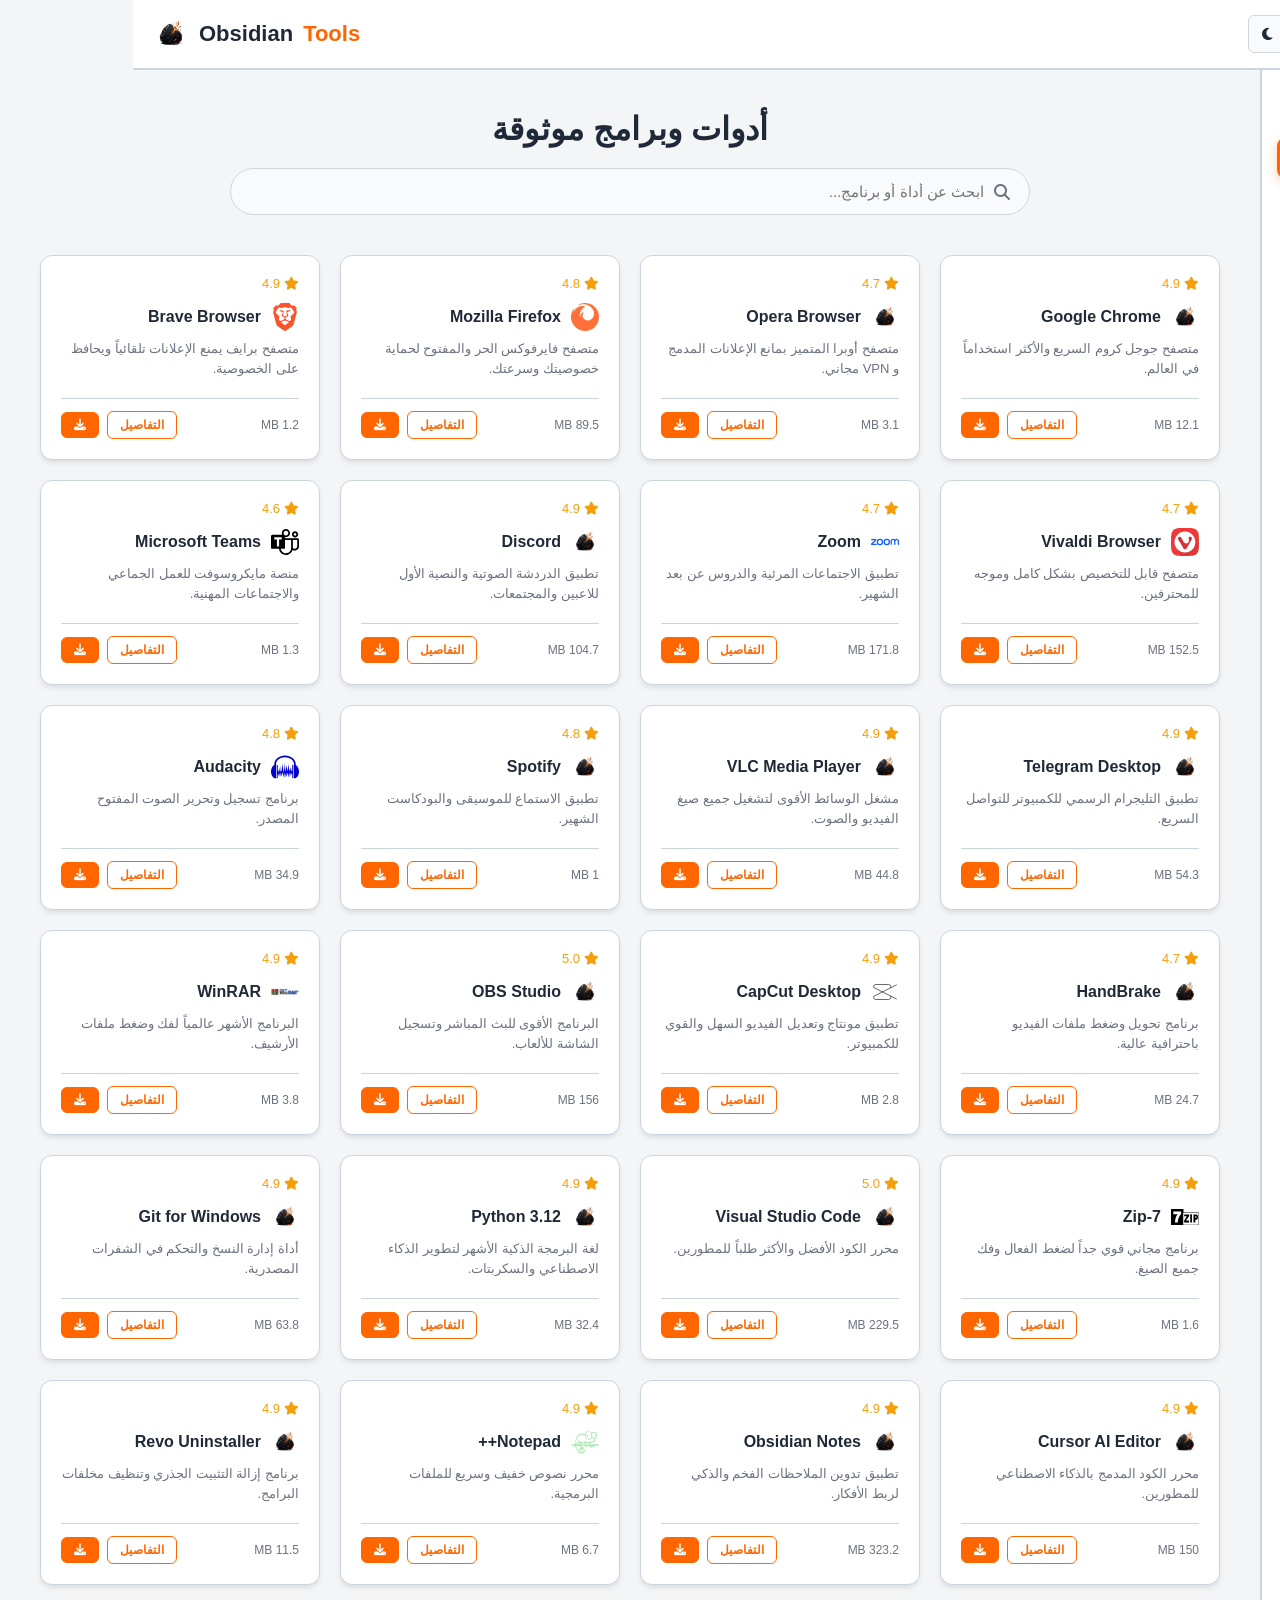
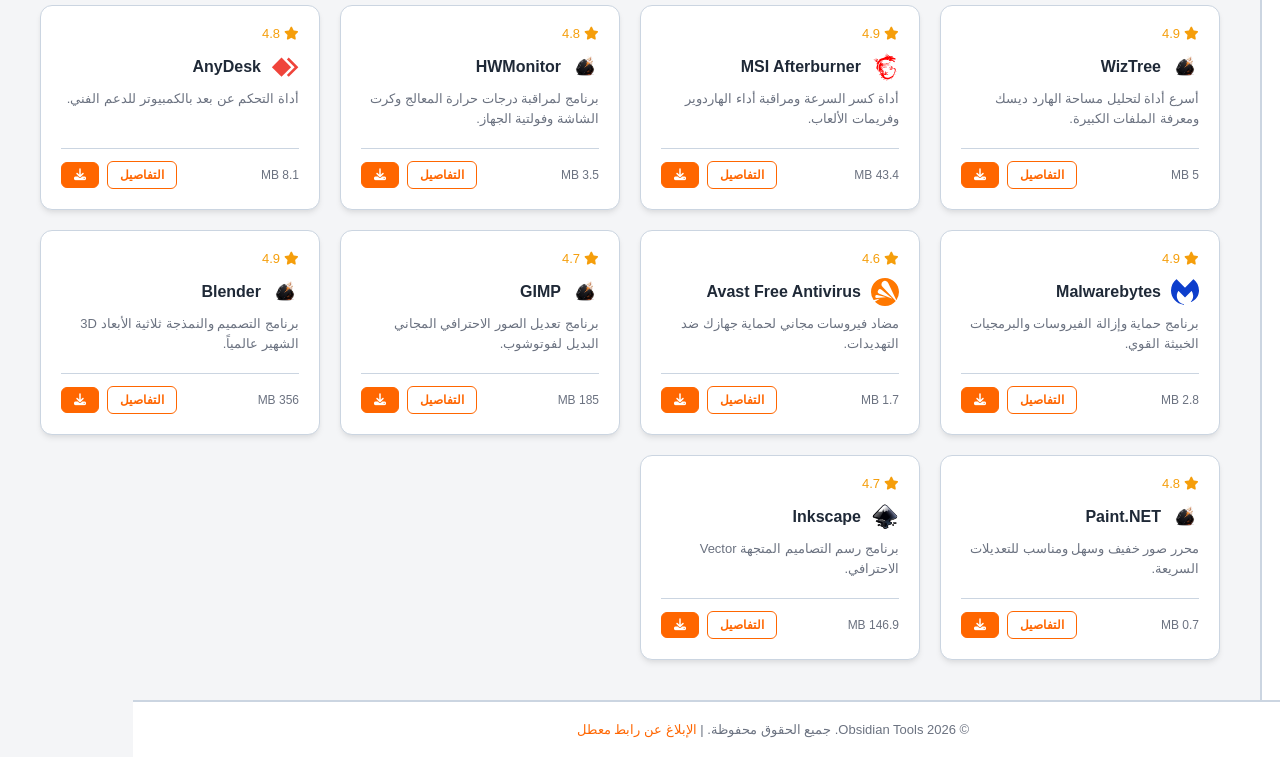
<file: index.html>
<!DOCTYPE html>
<html lang="en" dir="ltr" id="html-root" class="light">
<head>
    <meta charset="UTF-8">
    <meta name="viewport" content="width=device-width, initial-scale=1.0">
    <title id="pageTitle">Obsidian Tools - Trusted Tools & Software</title>
    <link rel="stylesheet" href="https://cdnjs.cloudflare.com/ajax/libs/font-awesome/6.4.0/css/all.min.css">
    <style>
        :root {
            --bg-body: #121212;
            --bg-header: #181818;
            --bg-aside: #151515;
            --bg-card: #181818;
            --border-color: #282828;
            --border-card: #252525;
            --card-shadow: none;
            --text-main: #e0e0e0;
            --text-muted: #999;
            --input-bg: #1a1a1a;
            --input-border: #2c2c2c;
            --footer-bg: #141414;
            --hover-item: #1f1f1f;
        }

        html.light {
            --bg-body: #f4f5f7;
            --bg-header: #ffffff;
            --bg-aside: #ffffff;
            --bg-card: #ffffff;
            --border-color: #cbd5e1;
            --border-card: #cbd5e1;
            --card-shadow: 0 4px 6px -1px rgba(0, 0, 0, 0.08), 0 2px 4px -1px rgba(0, 0, 0, 0.04);
            --text-main: #1f2937;
            --text-muted: #6b7280;
            --input-bg: #f9fafb;
            --input-border: #d1d5db;
            --footer-bg: #ffffff;
            --hover-item: #f3f4f6;
        }

        * {
            box-sizing: border-box;
            margin: 0;
            padding: 0;
            font-family: 'Segoe UI', Tahoma, Geneva, Verdana, sans-serif;
        }
        body {
            background-color: var(--bg-body);
            color: var(--text-main);
            min-height: 100vh;
            display: flex;
            flex-direction: column;
            justify-content: space-between;
            transition: background-color 0.3s, color 0.3s;
        }
        header {
            display: flex;
            justify-content: space-between;
            align-items: center;
            padding: 15px 20px;
            background-color: var(--bg-header);
            border-bottom: 2px solid var(--border-color);
            direction: ltr;
            transition: background-color 0.3s, border-color 0.3s;
        }
        .logo {
            display: flex;
            align-items: center;
            gap: 10px;
            font-size: 22px;
            font-weight: bold;
            color: var(--text-main);
            text-decoration: none;
        }
        .logo img {
            height: 36px;
            width: auto;
            object-fit: contain;
        }
        .logo span {
            color: #ff6600;
        }
        .nav-right {
            display: flex;
            align-items: center;
            gap: 15px;
        }
        .lang-select, .theme-btn {
            background-color: var(--input-bg);
            color: var(--text-main);
            border: 1px solid var(--input-border);
            padding: 8px 12px;
            border-radius: 6px;
            cursor: pointer;
            font-size: 14px;
            transition: background-color 0.3s, color 0.3s, border-color 0.3s;
        }
        .theme-btn {
            display: flex;
            align-items: center;
            justify-content: center;
            width: 38px;
            height: 38px;
            padding: 0;
        }
        .main-layout {
            display: flex;
            flex: 1;
            position: relative;
        }
        aside {
            width: 280px;
            background-color: var(--bg-aside);
            border-left: 2px solid var(--border-color);
            padding: 25px 15px;
            display: flex;
            flex-direction: column;
            gap: 30px;
            transition: background-color 0.3s, border-color 0.3s;
        }
        html[dir="ltr"] aside {
            border-left: none;
            border-right: 2px solid var(--border-color);
        }
        .menu-section {
            display: flex;
            flex-direction: column;
            gap: 8px;
        }
        .menu-title {
            font-size: 13px;
            font-weight: 700;
            color: #ff6600;
            text-align: center;
            margin-bottom: 12px;
            text-transform: uppercase;
            letter-spacing: 1px;
            position: relative;
            padding-bottom: 8px;
        }
        .menu-title::after {
            content: '';
            position: absolute;
            bottom: 0;
            left: 50%;
            transform: translateX(-50%);
            width: 40px;
            height: 2px;
            background-color: #ff6600;
            border-radius: 2px;
            opacity: 0.7;
        }
        .menu-item {
            display: flex;
            align-items: center;
            gap: 12px;
            padding: 12px 15px;
            color: var(--text-muted);
            text-decoration: none;
            border-radius: 8px;
            font-size: 14px;
            transition: all 0.2s ease;
            cursor: pointer;
        }
        .menu-item:hover {
            background-color: var(--hover-item);
            color: var(--text-main);
        }
        .menu-item.active {
            background-color: #ff6600;
            color: #fff;
            font-weight: 600;
            box-shadow: 0 4px 12px rgba(255, 102, 0, 0.3);
        }
        .content-area {
            flex: 1;
            padding: 40px;
            display: flex;
            flex-direction: column;
            align-items: center;
        }
        .hero-section {
            text-align: center;
            margin-bottom: 40px;
            width: 100%;
            max-width: 800px;
        }
        .hero-section h1 {
            font-size: 32px;
            color: var(--text-main);
            margin-bottom: 20px;
            font-weight: 700;
        }
        .search-box {
            position: relative;
            width: 100%;
        }
        .search-box input {
            width: 100%;
            padding: 14px 20px;
            background-color: var(--input-bg);
            border: 1px solid var(--input-border);
            border-radius: 30px;
            color: var(--text-main);
            font-size: 15px;
            outline: none;
            transition: border-color 0.2s, background-color 0.3s, color 0.3s;
        }
        html[dir="rtl"] .search-box input {
            padding: 14px 45px 14px 20px;
        }
        html[dir="ltr"] .search-box input {
            padding: 14px 20px 14px 45px;
        }
        .search-box input:focus {
            border-color: #ff6600;
        }
        .search-box i {
            position: absolute;
            top: 50%;
            transform: translateY(-50%);
            color: var(--text-muted);
        }
        html[dir="rtl"] .search-box i {
            right: 20px;
            left: auto;
        }
        html[dir="ltr"] .search-box i {
            left: 20px;
            right: auto;
        }
        .tools-grid {
            display: grid;
            grid-template-columns: repeat(auto-fill, minmax(280px, 1fr));
            gap: 20px;
            width: 100%;
            max-width: 1200px;
        }
        .tool-card {
            background-color: var(--bg-card);
            border: 1px solid var(--border-card);
            box-shadow: var(--card-shadow);
            border-radius: 12px;
            padding: 20px;
            display: flex;
            flex-direction: column;
            justify-content: space-between;
            transition: transform 0.2s, border-color 0.2s, background-color 0.3s, box-shadow 0.3s;
            position: relative;
        }
        .tool-card:hover {
            transform: translateY(-3px);
            border-color: #ff6600;
        }
        .tool-header {
            display: flex;
            justify-content: space-between;
            align-items: center;
            margin-bottom: 12px;
        }
        .tool-rating {
            color: #f59e0b;
            font-size: 13px;
            display: flex;
            align-items: center;
            gap: 4px;
        }
        .tool-title-row {
            display: flex;
            align-items: center;
            gap: 10px;
            margin-bottom: 8px;
        }
        .tool-icon {
            width: 28px;
            height: 28px;
            object-fit: contain;
            border-radius: 4px;
            flex-shrink: 0;
        }
        .tool-body h3 {
            font-size: 17px;
            color: var(--text-main);
            margin-bottom: 0;
        }
        .tool-body p {
            font-size: 13px;
            color: var(--text-muted);
            line-height: 1.5;
            margin-bottom: 20px;
        }
        .tool-footer {
            display: flex;
            justify-content: space-between;
            align-items: center;
            border-top: 1px solid var(--border-color);
            padding-top: 12px;
            font-size: 12px;
            color: var(--text-muted);
        }
        .card-actions {
            display: flex;
            gap: 8px;
            align-items: center;
        }
        .details-btn, .quick-dl-btn {
            background-color: transparent;
            color: #ff6600;
            border: 1px solid #ff6600;
            padding: 6px 12px;
            border-radius: 6px;
            cursor: pointer;
            text-decoration: none;
            font-weight: 600;
            font-size: 12px;
            transition: all 0.2s;
            display: inline-flex;
            align-items: center;
            gap: 5px;
        }
        .quick-dl-btn {
            background-color: #ff6600;
            color: #fff;
        }
        .details-btn:hover {
            background-color: #ff6600;
            color: #fff;
        }
        .quick-dl-btn:hover {
            opacity: 0.9;
        }
        footer {
            text-align: center;
            padding: 20px;
            color: var(--text-muted);
            font-size: 13px;
            border-top: 2px solid var(--border-color);
            background-color: var(--footer-bg);
            transition: background-color 0.3s, border-color 0.3s;
        }
        footer a {
            color: #ff6600;
            text-decoration: none;
        }
        footer a:hover {
            text-decoration: underline;
        }
    </style>
</head>
<body>

    <header>
        <a href="index.html" class="logo">
            <img src="logo.png" alt="Logo" onerror="this.src='logo.jpg'">
            Obsidian<span>Tools</span>
        </a>
        <div class="nav-right">
            <button class="theme-btn" id="themeToggleBtn" onclick="toggleTheme()" title="تغيير الوضع">
                <i class="fa-solid fa-moon" id="themeIcon"></i>
            </button>
            <select class="lang-select" id="langSelect" onchange="changeLanguageDropdown()">
                <option value="ar">العربية</option>
                <option value="en">English</option>
            </select>
        </div>
    </header>

    <div class="main-layout">
        <aside>
            <div class="menu-section">
                <span class="menu-title" id="menuTitleBrowse">التصفح</span>
                <a href="#" class="menu-item active" onclick="filterCategory('all', event)">
                    <i class="fa-solid fa-house"></i>
                    <span id="menuHome">الرئيسية</span>
                </a>
                <a href="#" class="menu-item" onclick="filterCategory('popular', event)">
                    <i class="fa-solid fa-fire"></i>
                    <span id="menuPopular">الأكثر رواجاً</span>
                </a>
                <a href="#" class="menu-item" onclick="filterCategory('rated', event)">
                    <i class="fa-solid fa-star"></i>
                    <span id="menuRated">الأعلى تقييماً</span>
                </a>
            </div>

            <div class="menu-section">
                <span class="menu-title" id="menuTitleCategories">التصنيفات</span>
                <a href="#" class="menu-item" onclick="filterCategory('browsers', event)">
                    <i class="fa-solid fa-globe"></i>
                    <span id="menuBrowsers">المتصفحات</span>
                </a>
                <a href="#" class="menu-item" onclick="filterCategory('messaging', event)">
                    <i class="fa-solid fa-comments"></i>
                    <span id="menuMessaging">المراسلة</span>
                </a>
                <a href="#" class="menu-item" onclick="filterCategory('media', event)">
                    <i class="fa-solid fa-play"></i>
                    <span id="menuMedia">الوسائط</span>
                </a>
                <a href="#" class="menu-item" onclick="filterCategory('compression', event)">
                    <i class="fa-solid fa-file-zipper"></i>
                    <span id="menuCompression">ضغط الملفات</span>
                </a>
                <a href="#" class="menu-item" onclick="filterCategory('runtimes', event)">
                    <i class="fa-solid fa-cogs"></i>
                    <span id="menuRuntimes">المكتبات والتشغيل</span>
                </a>
                <a href="#" class="menu-item" onclick="filterCategory('dev', event)">
                    <i class="fa-solid fa-code"></i>
                    <span id="menuDev">أدوات المطورين</span>
                </a>
                <a href="#" class="menu-item" onclick="filterCategory('utilities', event)">
                    <i class="fa-solid fa-tools"></i>
                    <span id="menuUtilities">أدوات النظام</span>
                </a>
                <a href="#" class="menu-item" onclick="filterCategory('security', event)">
                    <i class="fa-solid fa-shield-alt"></i>
                    <span id="menuSecurity">الأمان والحماية</span>
                </a>
                <a href="#" class="menu-item" onclick="filterCategory('imaging', event)">
                    <i class="fa-solid fa-image"></i>
                    <span id="menuImaging">التصميم والصور</span>
                </a>
            </div>
        </aside>

        <div class="content-area">
            <div class="hero-section">
                <h1 id="heroTitle">أدوات وبرامج موثوقة</h1>
                <div class="search-box">
                    <i class="fa-solid fa-magnifying-glass"></i>
                    <input type="text" id="searchInput" placeholder="ابحث عن أداة أو برنامج..." onkeyup="filterTools()">
                </div>
            </div>

            <div class="tools-grid" id="toolsGrid">
                <!-- Cards will be injected via JS -->
            </div>
        </div>
    </div>

    <footer>
        <span id="footerText">&copy; 2026 Obsidian Tools. جميع الحقوق محفوظة.</span> | <a href="report.html" id="reportLink">الإبلاغ عن رابط معطل</a>
    </footer>

    <script>
        const translations = {
            ar: {
                dir: 'rtl',
                title: 'Obsidian Tools - أدوات وبرامج موثوقة',
                heroTitle: 'أدوات وبرامج موثوقة',
                searchPlaceholder: 'ابحث عن أداة أو برنامج...',
                menuBrowse: 'التصفح',
                menuHome: 'الرئيسية',
                menuPopular: 'الأكثر رواجاً',
                menuRated: 'الأعلى تقييماً',
                menuCategories: 'التصنيفات',
                menuBrowsers: 'المتصفحات',
                menuMessaging: 'المراسلة',
                menuMedia: 'الوسائط',
                menuCompression: 'ضغط الملفات',
                menuRuntimes: 'المكتبات والتشغيل',
                menuDev: 'أدوات المطورين',
                menuUtilities: 'أدوات النظام',
                menuSecurity: 'الأمان والحماية',
                menuImaging: 'التصميم والصور',
                details: 'التفاصيل',
                download: 'تحميل',
                footer: '&copy; 2026 Obsidian Tools. جميع الحقوق محفوظة.',
                report: 'الإبلاغ عن رابط معطل',
                tools: [
                    { id: 'chrome', name: 'Google Chrome', desc: 'متصفح جوجل كروم السريع والأكثر استخداماً في العالم.', category: 'browsers', rating: '4.9', size: '12.1 MB', icon: 'https://upload.wikimedia.org/wikipedia/commons/e/e1/Google_Chrome_icon_%28February_2022%29.svg', url: 'https://github.com/adam213-sudo/obsidian-tools-files/releases/download/v1.1.0/ChromeSetup.1.exe' },
                    { id: 'opera', name: 'Opera Browser', desc: 'متصفح أوبرا المتميز بمانع الإعلانات المدمج و VPN مجاني.', category: 'browsers', rating: '4.7', size: '3.1 MB', icon: 'https://upload.wikimedia.org/wikipedia/commons/4/49/Opera_2015_icon.svg', url: 'https://github.com/adam213-sudo/obsidian-tools-files/releases/download/v1.1.0/OperaSetup.exe' },
                    { id: 'firefox', name: 'Mozilla Firefox', desc: 'متصفح فايرفوكس الحر والمفتوح لحماية خصوصيتك وسرعتك.', category: 'browsers', rating: '4.8', size: '89.5 MB', icon: 'firefox.svg', url: 'https://github.com/adam213-sudo/obsidian-tools-files/releases/download/v1.1.0/Firefox.Setup.155.0.1.exe' },
                    { id: 'brave', name: 'Brave Browser', desc: 'متصفح برايف يمنع الإعلانات تلقائياً ويحافظ على الخصوصية.', category: 'browsers', rating: '4.9', size: '1.2 MB', icon: 'brave.svg', url: 'https://github.com/adam213-sudo/obsidian-tools-files/releases/download/v1.1.0/BraveBrowserSetup.exe' },
                    { id: 'vivaldi', name: 'Vivaldi Browser', desc: 'متصفح قابل للتخصيص بشكل كامل وموجه للمحترفين.', category: 'browsers', rating: '4.7', size: '152.5 MB', icon: 'vivaldi.svg', url: 'https://github.com/adam213-sudo/obsidian-tools-files/releases/download/v1.1.0/Vivaldi.8.2.4133.52.x64.exe' },

                    { id: 'zoom', name: 'Zoom', desc: 'تطبيق الاجتماعات المرئية والدروس عن بعد الشهير.', category: 'messaging', rating: '4.7', size: '171.8 MB', icon: 'zoom.svg', url: 'https://github.com/adam213-sudo/obsidian-tools-files/releases/download/v1.1.0/ZoomInstallerFull.exe' },
                    { id: 'discord', name: 'Discord', desc: 'تطبيق الدردشة الصوتية والنصية الأول للاعبين والمجتمعات.', category: 'messaging', rating: '4.9', size: '104.7 MB', icon: 'https://assets-global.website-files.com/6257adef93867e50d84d30e2/636e0a6a49cf127bf92de1e2_icon_clyde_blurple_RGB.png', url: 'https://github.com/adam213-sudo/obsidian-tools-files/releases/download/v1.1.0/DiscordSetup.exe' },
                    { id: 'teams', name: 'Microsoft Teams', desc: 'منصة مايكروسوفت للعمل الجماعي والاجتماعات المهنية.', category: 'messaging', rating: '4.6', size: '1.3 MB', icon: 'microsoftteams.svg', url: 'https://github.com/adam213-sudo/obsidian-tools-files/releases/download/v1.1.0/MSTeamsSetup.exe' },
                    { id: 'telegram', name: 'Telegram Desktop', desc: 'تطبيق التليجرام الرسمي للكمبيوتر للتواصل السريع.', category: 'messaging', rating: '4.9', size: '54.3 MB', icon: 'https://upload.wikimedia.org/wikipedia/commons/8/82/Telegram_logo.svg', url: 'https://github.com/adam213-sudo/obsidian-tools-files/releases/download/v1.1.0/td-setup-win-x64-7.2.8.exe' },

                    { id: 'vlc', name: 'VLC Media Player', desc: 'مشغل الوسائط الأقوى لتشغيل جميع صيغ الفيديو والصوت.', category: 'media', rating: '4.9', size: '44.8 MB', icon: 'https://upload.wikimedia.org/wikipedia/commons/e/e6/VLC_Icon.svg', url: 'https://github.com/adam213-sudo/obsidian-tools-files/releases/download/v1.1.0/vlc-3.0.23-win64.exe' },
                    { id: 'spotify', name: 'Spotify', desc: 'تطبيق الاستماع للموسيقى والبودكاست الشهير.', category: 'media', rating: '4.8', size: '1 MB', icon: 'https://upload.wikimedia.org/wikipedia/commons/1/19/Spotify_logo_without_text.svg', url: 'https://github.com/adam213-sudo/obsidian-tools-files/releases/download/v1.1.0/SpotifySetup.exe' },
                    { id: 'audacity', name: 'Audacity', desc: 'برنامج تسجيل وتحرير الصوت المفتوح المصدر.', category: 'media', rating: '4.8', size: '34.9 MB', icon: 'audacity.svg', url: 'https://github.com/adam213-sudo/obsidian-tools-files/releases/download/v1.1.0/Audacity_Installer_via_MuseHub.exe' },
                    { id: 'handbrake', name: 'HandBrake', desc: 'برنامج تحويل وضغط ملفات الفيديو باحترافية عالية.', category: 'media', rating: '4.7', size: '24.7 MB', icon: 'https://upload.wikimedia.org/wikipedia/commons/4/4e/HandBrake_Icon.svg', url: 'https://github.com/adam213-sudo/obsidian-tools-files/releases/download/v1.1.0/HandBrake-1.11.2-x86_64-Win_GUI.exe' },
                    { id: 'capcut', name: 'CapCut Desktop', desc: 'تطبيق مونتاج وتعديل الفيديو السهل والقوي للكمبيوتر.', category: 'media', rating: '4.9', size: '2.8 MB', icon: 'capcut.svg', url: 'https://github.com/adam213-sudo/obsidian-tools-files/releases/download/v1.1.0/CapCut_7685134516507394056_installer.exe' },
                    { id: 'obs', name: 'OBS Studio', desc: 'البرنامج الأقوى للبث المباشر وتسجيل الشاشة للألعاب.', category: 'media', rating: '5.0', size: '156 MB', icon: 'https://upload.wikimedia.org/wikipedia/commons/d/d3/OBS_Studio_Logo.svg', url: 'https://github.com/adam213-sudo/obsidian-tools-files/releases/download/v1.1.0/OBS-Studio-32.2.2-Windows-x64-Installer.exe' },

                    { id: 'winrar', name: 'WinRAR', desc: 'البرنامج الأشهر عالمياً لفك وضغط ملفات الأرشيف.', category: 'compression', rating: '4.9', size: '3.8 MB', icon: 'winrar.png', url: 'https://github.com/adam213-sudo/obsidian-tools-files/releases/download/v1.1.0/winrar-x64-723fr.exe' },
                    { id: '7zip', name: '7-Zip', desc: 'برنامج مجاني قوي جداً لضغط الفعال وفك جميع الصيغ.', category: 'compression', rating: '4.9', size: '1.6 MB', icon: '7_zip.svg', url: 'https://github.com/adam213-sudo/obsidian-tools-files/releases/download/v1.1.0/7z2603-x64.exe' },
                   

                    
                    

                    { id: 'vscode', name: 'Visual Studio Code', desc: 'محرر الكود الأفضل والأكثر طلباً للمطورين.', category: 'dev', rating: '5.0', size: '229.5 MB', icon: 'https://upload.wikimedia.org/wikipedia/commons/9/9a/Visual_Studio_Code_1.35_icon.svg', url: 'https://github.com/adam213-sudo/obsidian-tools-files/releases/download/v1.1.0/VSCodeUserSetup-x64-1.137.0.exe' },
                    { id: 'python', name: 'Python 3.12', desc: 'لغة البرمجة الذكية الأشهر لتطوير الذكاء الاصطناعي والسكربتات.', category: 'dev', rating: '4.9', size: '32.4 MB', icon: 'https://upload.wikimedia.org/wikipedia/commons/c/c3/Python-logo-notext.svg', url: 'https://github.com/adam213-sudo/obsidian-tools-files/releases/download/v1.1.0/python-3.14.7-amd64.1.exe' },
                    { id: 'git', name: 'Git for Windows', desc: 'أداة إدارة النسخ والتحكم في الشفرات المصدرية.', category: 'dev', rating: '4.9', size: '63.8 MB', icon: 'https://upload.wikimedia.org/wikipedia/commons/e/e0/Git-logo.svg', url: 'https://github.com/adam213-sudo/obsidian-tools-files/releases/download/v1.1.0/Git-2.55.0.5-64-bit.exe' },
                    { id: 'cursor', name: 'Cursor AI Editor', desc: 'محرر الكود المدمج بالذكاء الاصطناعي للمطورين.', category: 'dev', rating: '4.9', size: '150 MB', icon: 'https://www.cursor.com/favicon.ico', url: 'https://www.cursor.com/' },
                    { id: 'obsidian_note', name: 'Obsidian Notes', desc: 'تطبيق تدوين الملاحظات الفخم والذكي لربط الأفكار.', category: 'dev', rating: '4.9', size: '323.2 MB', icon: 'https://obsidian.md/images/obsidian-logo-gradient.svg', url: 'https://github.com/adam213-sudo/obsidian-tools-files/releases/download/v1.1.0/Obsidian-1.13.7.exe' },
                    { id: 'notepadpp', name: 'Notepad++', desc: 'محرر نصوص خفيف وسريع للملفات البرمجية.', category: 'dev', rating: '4.9', size: '6.7 MB', icon: 'notepad.svg', url: 'https://github.com/adam213-sudo/obsidian-tools-files/releases/download/v1.1.0/npp.8.9.8.Installer.x64.exe' },

                    { id: 'revo', name: 'Revo Uninstaller', desc: 'برنامج إزالة التثبيت الجذري وتنظيف مخلفات البرامج.', category: 'utilities', rating: '4.9', size: '11.5 MB', icon: 'https://upload.wikimedia.org/wikipedia/commons/e/ef/Revo_Uninstaller_New_Logo.png', url: 'https://github.com/adam213-sudo/obsidian-tools-files/releases/download/v1.1.0/revosetup.exe' },
                    { id: 'wiztree', name: 'WizTree', desc: 'أسرع أداة لتحليل مساحة الهارد ديسك ومعرفة الملفات الكبيرة.', category: 'utilities', rating: '4.9', size: '5 MB', icon: 'https://upload.wikimedia.org/wikipedia/commons/f/fa/Windows_Folder_Icon.svg', url: 'https://github.com/adam213-sudo/obsidian-tools-files/releases/download/v1.1.0/wiztree_4_32_setup.exe' },
                    { id: 'afterburner', name: 'MSI Afterburner', desc: 'أداة كسر السرعة ومراقبة أداء الهاردوير وفريمات الألعاب.', category: 'utilities', rating: '4.9', size: '43.4 MB', icon: 'msi.svg', url: 'https://github.com/adam213-sudo/obsidian-tools-files/releases/download/v1.1.0/MSIAfterburnerInstaller466.exe' },
                    { id: 'hwmonitor', name: 'HWMonitor', desc: 'برنامج لمراقبة درجات حرارة المعالج وكرت الشاشة وفولتية الجهاز.', category: 'utilities', rating: '4.8', size: '3.5 MB', icon: 'https://upload.wikimedia.org/wikipedia/commons/6/6b/CPUID_Logo.svg', url: 'https://github.com/adam213-sudo/obsidian-tools-files/releases/download/v1.1.0/hwmonitor_1.67.exe' },
                    { id: 'anydesk', name: 'AnyDesk', desc: 'أداة التحكم عن بعد بالكمبيوتر للدعم الفني.', category: 'utilities', rating: '4.8', size: '8.1 MB', icon: 'anydesk.svg', url: 'https://github.com/adam213-sudo/obsidian-tools-files/releases/download/v1.1.0/AnyDesk.exe' },

                    { id: 'malwarebytes', name: 'Malwarebytes', desc: 'برنامج حماية وإزالة الفيروسات والبرمجيات الخبيثة القوي.', category: 'security', rating: '4.9', size: '2.8 MB', icon: 'malwarebytes.svg', url: 'https://github.com/adam213-sudo/obsidian-tools-files/releases/download/v1.1.0/MBSetup-1.1.exe' },
                    { id: 'avast', name: 'Avast Free Antivirus', desc: 'مضاد فيروسات مجاني لحماية جهازك ضد التهديدات.', category: 'security', rating: '4.6', size: '1.7 MB', icon: 'avast.svg', url: 'https://github.com/adam213-sudo/obsidian-tools-files/releases/download/v1.1.0/avast_one_free.exe' },

                    { id: 'gimp', name: 'GIMP', desc: 'برنامج تعديل الصور الاحترافي المجاني البديل لفوتوشوب.', category: 'imaging', rating: '4.7', size: '185 MB', icon: 'https://upload.wikimedia.org/wikipedia/commons/4/45/The_GIMP_icon_-_gnome.svg', url: 'https://github.com/adam213-sudo/obsidian-tools-files/releases/download/v1.1.0/gimp-3.2.6-setup.exe' },
                    { id: 'blender', name: 'Blender', desc: 'برنامج التصميم والنمذجة ثلاثية الأبعاد 3D الشهير عالمياً.', category: 'imaging', rating: '4.9', size: '356 MB', icon: 'https://upload.wikimedia.org/wikipedia/commons/0/0c/Blender_logo_no_text.svg', url: 'https://github.com/adam213-sudo/obsidian-tools-files/releases/download/v1.1.0/blender-5.2.1-windows-x64.msi' },
                    { id: 'paintnet', name: 'Paint.NET', desc: 'محرر صور خفيف وسهل ومناسب للتعديلات السريعة.', category: 'imaging', rating: '4.8', size: '0.7 MB', icon: 'https://upload.wikimedia.org/wikipedia/commons/c/c5/Paint.NET_Logo.svg', url: 'https://github.com/adam213-sudo/obsidian-tools-files/releases/download/v1.1.0/paint.net.5.1.12.install.anycpu.web.exe' },
                    { id: 'inkscape', name: 'Inkscape', desc: 'برنامج رسم التصاميم المتجهة Vector الاحترافي.', category: 'imaging', rating: '4.7', size: '146.9 MB', icon: 'Inkscape.svg', url: 'https://github.com/adam213-sudo/obsidian-tools-files/releases/download/v1.1.0/inkscape-1.4.2_2025-05-13_f4327f4-x64.msi' }
                ]
            },
            en: {
                dir: 'ltr',
                title: 'Obsidian Tools - Trusted Tools & Software',
                heroTitle: 'Trusted Tools & Software',
                searchPlaceholder: 'Search for a tool or software...',
                menuBrowse: 'Browse',
                menuHome: 'Home',
                menuPopular: 'Popular',
                menuRated: 'Top Rated',
                menuCategories: 'Categories',
                menuBrowsers: 'Browsers',
                menuMessaging: 'Messaging',
                menuMedia: 'Media',
                menuCompression: 'Compression',
                menuRuntimes: 'Runtimes',
                menuDev: 'Developer Tools',
                menuUtilities: 'Utilities',
                menuSecurity: 'Security',
                menuImaging: 'Imaging & Design',
                details: 'Details',
                download: 'Download',
                footer: '&copy; 2026 Obsidian Tools. All rights reserved.',
                report: 'Report Broken Link',
                tools: [
                    { id: 'chrome', name: 'Google Chrome', desc: 'The fast, secure, and most used web browser worldwide.', category: 'browsers', rating: '4.9', size: '12.1 MB', icon: 'https://upload.wikimedia.org/wikipedia/commons/e/e1/Google_Chrome_icon_%28February_2022%29.svg', url: 'https://github.com/adam213-sudo/obsidian-tools-files/releases/download/v1.1.0/ChromeSetup.1.exe' },
                    { id: 'opera', name: 'Opera Browser', desc: 'Feature-rich browser with built-in ad blocker and free VPN.', category: 'browsers', rating: '4.7', size: '3.1 MB', icon: 'https://upload.wikimedia.org/wikipedia/commons/4/49/Opera_2015_icon.svg', url: 'https://github.com/adam213-sudo/obsidian-tools-files/releases/download/v1.1.0/OperaSetup.exe' },
                    { id: 'firefox', name: 'Mozilla Firefox', desc: 'Free and open-source browser focused on privacy and speed.', category: 'browsers', rating: '4.8', size: '89.5 MB', icon: 'firefox.svg', url: 'https://github.com/adam213-sudo/obsidian-tools-files/releases/download/v1.1.0/Firefox.Setup.155.0.1.exe' },
                    { id: 'brave', name: 'Brave Browser', desc: 'Privacy-focused browser that automatically blocks ads.', category: 'browsers', rating: '4.9', size: '1.2 MB', icon: 'brave.svg', url: 'https://github.com/adam213-sudo/obsidian-tools-files/releases/download/v1.1.0/BraveBrowserSetup.exe' },
                    { id: 'vivaldi', name: 'Vivaldi Browser', desc: 'Highly customizable power-user web browser.', category: 'browsers', rating: '4.7', size: '152.5 MB', icon: 'vivaldi.svg', url: 'https://github.com/adam213-sudo/obsidian-tools-files/releases/download/v1.1.0/Vivaldi.8.2.4133.52.x64.exe' },

                    { id: 'zoom', name: 'Zoom', desc: 'Popular video conferencing and remote learning application.', category: 'messaging', rating: '4.7', size: '171.8 MB', icon: 'zoom.svg', url: 'https://github.com/adam213-sudo/obsidian-tools-files/releases/download/v1.1.0/ZoomInstallerFull.exe' },
                    { id: 'discord', name: 'Discord', desc: 'Voice and text chat app built for gamers and communities.', category: 'messaging', rating: '4.9', size: '104.7 MB', icon: 'https://assets-global.website-files.com/6257adef93867e50d84d30e2/636e0a6a49cf127bf92de1e2_icon_clyde_blurple_RGB.png', url: 'https://github.com/adam213-sudo/obsidian-tools-files/releases/download/v1.1.0/DiscordSetup.exe' },
                    { id: 'teams', name: 'Microsoft Teams', desc: 'Collaboration and professional video meeting platform.', category: 'messaging', rating: '4.6', size: '1.3 MB', icon: 'microsoftteams.svg', url: 'https://github.com/adam213-sudo/obsidian-tools-files/releases/download/v1.1.0/MSTeamsSetup.exe' },
                    { id: 'telegram', name: 'Telegram Desktop', desc: 'Official desktop client for fast and secure messaging.', category: 'messaging', rating: '4.9', size: '54.3 MB', icon: 'https://upload.wikimedia.org/wikipedia/commons/8/82/Telegram_logo.svg', url: 'https://github.com/adam213-sudo/obsidian-tools-files/releases/download/v1.1.0/td-setup-win-x64-7.2.8.exe' },

                    { id: 'vlc', name: 'VLC Media Player', desc: 'Powerful multimedia player supporting almost all formats.', category: 'media', rating: '4.9', size: '44.8 MB', icon: 'https://upload.wikimedia.org/wikipedia/commons/e/e6/VLC_Icon.svg', url: 'https://github.com/adam213-sudo/obsidian-tools-files/releases/download/v1.1.0/vlc-3.0.23-win64.exe' },
                    { id: 'spotify', name: 'Spotify', desc: 'Popular music and podcast streaming service.', category: 'media', rating: '4.8', size: '1 MB', icon: 'https://upload.wikimedia.org/wikipedia/commons/1/19/Spotify_logo_without_text.svg', url: 'https://github.com/adam213-sudo/obsidian-tools-files/releases/download/v1.1.0/SpotifySetup.exe' },
                    { id: 'audacity', name: 'Audacity', desc: 'Open-source audio recording and editing software.', category: 'media', rating: '4.8', size: '34.9 MB', icon: 'audacity.svg', url: 'https://github.com/adam213-sudo/obsidian-tools-files/releases/download/v1.1.0/Audacity_Installer_via_MuseHub.exe' },
                    { id: 'handbrake', name: 'HandBrake', desc: 'Professional video transcoder and compression tool.', category: 'media', rating: '4.7', size: '24.7 MB', icon: 'https://upload.wikimedia.org/wikipedia/commons/4/4e/HandBrake_Icon.svg', url: 'https://github.com/adam213-sudo/obsidian-tools-files/releases/download/v1.1.0/HandBrake-1.11.2-x86_64-Win_GUI.exe' },
                    { id: 'capcut', name: 'CapCut Desktop', desc: 'Easy and powerful video editing application for desktop.', category: 'media', rating: '4.9', size: '2.8 MB', icon: 'capcut.svg', url: 'https://github.com/adam213-sudo/obsidian-tools-files/releases/download/v1.1.0/CapCut_7685134516507394056_installer.exe' },
                    { id: 'obs', name: 'OBS Studio', desc: 'Free and open-source software for live streaming and recording.', category: 'media', rating: '5.0', size: '156 MB', icon: 'https://upload.wikimedia.org/wikipedia/commons/d/d3/OBS_Studio_Logo.svg', url: 'https://github.com/adam213-sudo/obsidian-tools-files/releases/download/v1.1.0/OBS-Studio-32.2.2-Windows-x64-Installer.exe' },

                    { id: 'winrar', name: 'WinRAR', desc: 'Popular archiver and archive management utility.', category: 'compression', rating: '4.9', size: '3.8 MB', icon: 'winrar.png', url: 'https://github.com/adam213-sudo/obsidian-tools-files/releases/download/v1.1.0/winrar-x64-723fr.exe' },
                    { id: '7zip', name: '7-Zip', desc: 'High compression ratio file archiver utility.', category: 'compression', rating: '4.9', size: '1.6 MB', icon: '7_zip.svg', url: 'https://github.com/adam213-sudo/obsidian-tools-files/releases/download/v1.1.0/7z2603-x64.exe' },
                    

                    
                    

                    { id: 'vscode', name: 'Visual Studio Code', desc: 'Streamlined code editor with support for development operations.', category: 'dev', rating: '5.0', size: '229.5 MB', icon: 'https://upload.wikimedia.org/wikipedia/commons/9/9a/Visual_Studio_Code_1.35_icon.svg', url: 'https://github.com/adam213-sudo/obsidian-tools-files/releases/download/v1.1.0/VSCodeUserSetup-x64-1.137.0.exe' },
                    { id: 'python', name: 'Python 3.12', desc: 'Powerful programming language for AI and script development.', category: 'dev', rating: '4.9', size: '32.4 MB', icon: 'https://upload.wikimedia.org/wikipedia/commons/c/c3/Python-logo-notext.svg', url: 'https://github.com/adam213-sudo/obsidian-tools-files/releases/download/v1.1.0/python-3.14.7-amd64.1.exe' },
                    { id: 'git', name: 'Git for Windows', desc: 'Fast, scalable, distributed revision control system.', category: 'dev', rating: '4.9', size: '63.8 MB', icon: 'https://upload.wikimedia.org/wikipedia/commons/e/e0/Git-logo.svg', url: 'https://github.com/adam213-sudo/obsidian-tools-files/releases/download/v1.1.0/Git-2.55.0.5-64-bit.exe' },
                    { id: 'cursor', name: 'Cursor AI Editor', desc: 'Built-in AI-powered code editor for developers.', category: 'dev', rating: '4.9', size: '150 MB', icon: 'https://www.cursor.com/favicon.ico', url: 'https://www.cursor.com/' },
                    { id: 'obsidian_note', name: 'Obsidian Notes', desc: 'Powerful knowledge base that works on local Markdown files.', category: 'dev', rating: '4.9', size: '323.2 MB', icon: 'https://obsidian.md/images/obsidian-logo-gradient.svg', url: 'https://github.com/adam213-sudo/obsidian-tools-files/releases/download/v1.1.0/Obsidian-1.13.7.exe' },
                    { id: 'notepadpp', name: 'Notepad++', desc: 'Lightweight and fast source code editor.', category: 'dev', rating: '4.9', size: '6.7 MB', icon: 'notepad.svg', url: 'https://github.com/adam213-sudo/obsidian-tools-files/releases/download/v1.1.0/npp.8.9.8.Installer.x64.exe' },

                    { id: 'revo', name: 'Revo Uninstaller', desc: 'Advanced software uninstaller and system cleaner.', category: 'utilities', rating: '4.9', size: '11.5 MB', icon: 'https://upload.wikimedia.org/wikipedia/commons/e/ef/Revo_Uninstaller_New_Logo.png', url: 'https://github.com/adam213-sudo/obsidian-tools-files/releases/download/v1.1.0/revosetup.exe' },
                    { id: 'wiztree', name: 'WizTree', desc: 'Fastest disk space analyzer for Windows.', category: 'utilities', rating: '4.9', size: '5 MB', icon: 'https://upload.wikimedia.org/wikipedia/commons/f/fa/Windows_Folder_Icon.svg', url: 'https://github.com/adam213-sudo/obsidian-tools-files/releases/download/v1.1.0/wiztree_4_32_setup.exe' },
                    { id: 'afterburner', name: 'MSI Afterburner', desc: 'Ultimate graphics card overclocking and hardware monitoring utility.', category: 'utilities', rating: '4.9', size: '43.4 MB', icon: 'msi.svg', url: 'https://github.com/adam213-sudo/obsidian-tools-files/releases/download/v1.1.0/MSIAfterburnerInstaller466.exe' },
                    { id: 'hwmonitor', name: 'HWMonitor', desc: 'Hardware monitoring program that reads PC system health.', category: 'utilities', rating: '4.8', size: '3.5 MB', icon: 'https://upload.wikimedia.org/wikipedia/commons/6/6b/CPUID_Logo.svg', url: 'https://github.com/adam213-sudo/obsidian-tools-files/releases/download/v1.1.0/hwmonitor_1.67.exe' },
                    { id: 'anydesk', name: 'AnyDesk', desc: 'Fast remote desktop application for technical support.', category: 'utilities', rating: '4.8', size: '8.1 MB', icon: 'anydesk.svg', url: 'https://github.com/adam213-sudo/obsidian-tools-files/releases/download/v1.1.0/AnyDesk.exe' },

                    { id: 'malwarebytes', name: 'Malwarebytes', desc: 'Powerful anti-malware and threat removal tool.', category: 'security', rating: '4.9', size: '2.8 MB', icon: 'malwarebytes.svg', url: 'https://github.com/adam213-sudo/obsidian-tools-files/releases/download/v1.1.0/MBSetup-1.1.exe' },
                    { id: 'avast', name: 'Avast Free Antivirus', desc: 'Free antivirus protection against malware and viruses.', category: 'security', rating: '4.6', size: '1.7 MB', icon: 'avast.svg', url: 'https://github.com/adam213-sudo/obsidian-tools-files/releases/download/v1.1.0/avast_one_free.exe' },

                    { id: 'gimp', name: 'GIMP', desc: 'Free and open-source image editor and photo retouching tool.', category: 'imaging', rating: '4.7', size: '185.8 MB', icon: 'https://upload.wikimedia.org/wikipedia/commons/4/45/The_GIMP_icon_-_gnome.svg', url: 'https://github.com/adam213-sudo/obsidian-tools-files/releases/download/v1.1.0/gimp-3.2.6-setup.exe' },
                    { id: 'blender', name: 'Blender', desc: 'Free and open-source 3D creation suite.', category: 'imaging', rating: '4.9', size: '356 MB', icon: 'https://upload.wikimedia.org/wikipedia/commons/0/0c/Blender_logo_no_text.svg', url: 'https://github.com/adam213-sudo/obsidian-tools-files/releases/download/v1.1.0/blender-5.2.1-windows-x64.msi' },
                    { id: 'paintnet', name: 'Paint.NET', desc: 'Image and photo editing software for Windows.', category: 'imaging', rating: '4.8', size: '0.7 MB', icon: 'https://upload.wikimedia.org/wikipedia/commons/c/c5/Paint.NET_Logo.svg', url: 'https://github.com/adam213-sudo/obsidian-tools-files/releases/download/v1.1.0/paint.net.5.1.12.install.anycpu.web.exe' },
                    { id: 'inkscape', name: 'Inkscape', desc: 'Professional vector graphics editor.', category: 'imaging', rating: '4.7', size: '146.9 MB', icon: 'Inkscape.svg', url: 'https://github.com/adam213-sudo/obsidian-tools-files/releases/download/v1.1.0/inkscape-1.4.2_2025-05-13_f4327f4-x64.msi' }
                ]
            },
            fr: {
                dir: 'ltr',
                title: 'Obsidian Tools - Outils et Logiciels Fiables',
                heroTitle: 'Outils et Logiciels Fiables',
                searchPlaceholder: 'Rechercher un outil ou un logiciel...',
                menuBrowse: 'Parcourir',
                menuHome: 'Accueil',
                menuPopular: 'Populaires',
                menuRated: 'Mieux Notés',
                menuCategories: 'Catégories',
                menuBrowsers: 'Navigateurs',
                menuMessaging: 'Messagerie',
                menuMedia: 'Médias',
                menuCompression: 'Compression',
                menuRuntimes: 'Runtimes',
                menuDev: 'Outils Dev',
                menuUtilities: 'Utilitaires',
                menuSecurity: 'Sécurité',
                menuImaging: 'Image & Design',
                details: 'Détails',
                download: 'Télécharger',
                footer: '&copy; 2026 Obsidian Tools. Tous droits réservés.',
                report: 'Signaler un lien rompu',
                tools: [
                    { id: 'chrome', name: 'Google Chrome', desc: 'Le navigateur web rapide, sécurisé et le plus utilisé au monde.', category: 'browsers', rating: '4.9', size: '90 MB', icon: 'https://upload.wikimedia.org/wikipedia/commons/e/e1/Google_Chrome_icon_%28February_2022%29.svg', url: 'https://dl.google.com/chrome/install/latest/chrome_installer.exe' },
                    { id: 'opera', name: 'Opera Browser', desc: 'Navigateur riche en fonctionnalités avec bloqueur de pubs et VPN gratuit.', category: 'browsers', rating: '4.7', size: '85 MB', icon: 'https://upload.wikimedia.org/wikipedia/commons/4/49/Opera_2015_icon.svg', url: 'https://get.opera.com/pub/opera/desktop/' },
                    { id: 'firefox', name: 'Mozilla Firefox', desc: 'Navigateur libre et open-source axé sur la confidentialité et la vitesse.', category: 'browsers', rating: '4.8', size: '89.5 MB', icon: 'https://upload.wikimedia.org/wikipedia/commons/a/a0/Firefox_Logo%2C_2019.svg', url: 'https://download.mozilla.org/?product=firefox-latest&os=win64&lang=en-US' },
                    { id: 'edge', name: 'Microsoft Edge', desc: 'Navigateur web officiel basé sur Chromium par Microsoft.', category: 'browsers', rating: '4.6', size: '100 MB', icon: 'https://upload.wikimedia.org/wikipedia/commons/9/98/Microsoft_Edge_logo_%282019%29.svg', url: 'https://c2rinstallers.msedge.com/updates/MicrosoftEdgeEnterpriseX64.msi' },
                    { id: 'brave', name: 'Brave Browser', desc: 'Navigateur axé sur la confidentialité qui bloque les pubs automatiquement.', category: 'browsers', rating: '4.9', size: '95 MB', icon: 'https://upload.wikimedia.org/wikipedia/commons/5/51/Brave_lion_icon.svg', url: 'https://laptop-updates.brave.com/latest/winx64' },
                    { id: 'vivaldi', name: 'Vivaldi Browser', desc: 'Navigateur web hautement personnalisable pour utilisateurs avancés.', category: 'browsers', rating: '4.7', size: '90 MB', icon: 'https://upload.wikimedia.org/wikipedia/commons/1/18/Vivaldi_web_browser_icon.svg', url: 'https://downloads.vivaldi.com/stable/Vivaldi.exe' },

                    { id: 'zoom', name: 'Zoom', desc: 'Application populaire de visioconférence et de cours en ligne.', category: 'messaging', rating: '4.7', size: '171.8 MB', icon: 'https://upload.wikimedia.org/wikipedia/commons/7/78/Zoom_Communications_Logo.svg', url: 'https://zoom.us/client/latest/ZoomInstallerFull.exe' },
                    { id: 'discord', name: 'Discord', desc: 'Application de chat vocal et textuel pour les joueurs et communautés.', category: 'messaging', rating: '4.9', size: '80 MB', icon: 'https://assets-global.website-files.com/6257adef93867e50d84d30e2/636e0a6a49cf127bf92de1e2_icon_clyde_blurple_RGB.png', url: 'https://discord.com/api/downloads/distributions/app/installers/latest?channel=stable&platform=win&arch=x86' },
                    { id: 'teams', name: 'Microsoft Teams', desc: 'Plateforme de collaboration et de réunions professionnelles.', category: 'messaging', rating: '4.6', size: '120 MB', icon: 'https://upload.wikimedia.org/wikipedia/commons/c/c9/Microsoft_Office_Teams_%282018%E2%80%93present%29.svg', url: 'https://statics.teams.cdn.office.net/production-windows-x64/msteams-x64.msi' },
                    { id: 'telegram', name: 'Telegram Desktop', desc: 'Client de bureau officiel pour une messagerie rapide et sécurisée.', category: 'messaging', rating: '4.9', size: '50 MB', icon: 'https://upload.wikimedia.org/wikipedia/commons/8/82/Telegram_logo.svg', url: 'https://telegram.org/dl/desktop/win64' },

                    { id: 'vlc', name: 'VLC Media Player', desc: 'Lecteur multimédia puissant prenant en charge presque tous les formats.', category: 'media', rating: '4.9', size: '40 MB', icon: 'https://upload.wikimedia.org/wikipedia/commons/e/e6/VLC_Icon.svg', url: 'https://get.videolan.org/vlc/last/win64/vlc-3.0.20-win64.exe' },
                    { id: 'spotify', name: 'Spotify', desc: 'Service de streaming de musique et podcasts populaire.', category: 'media', rating: '4.8', size: '70 MB', icon: 'https://upload.wikimedia.org/wikipedia/commons/1/19/Spotify_logo_without_text.svg', url: 'https://download.scdn.co/SpotifySetup.exe' },
                    { id: 'audacity', name: 'Audacity', desc: 'Logiciel open-source d\'enregistrement et d\'édition audio.', category: 'media', rating: '4.8', size: '30 MB', icon: 'https://upload.wikimedia.org/wikipedia/commons/a/a6/Audacity_Logo.svg', url: 'https://www.audacityteam.org/' },
                    { id: 'handbrake', name: 'HandBrake', desc: 'Outil de transcodage et de compression vidéo professionnel.', category: 'media', rating: '4.7', size: '25 MB', icon: 'https://upload.wikimedia.org/wikipedia/commons/4/4e/HandBrake_Icon.svg', url: 'https://handbrake.fr/' },
                    { id: 'capcut', name: 'CapCut Desktop', desc: 'Application de montage vidéo facile et puissante pour ordinateur.', category: 'media', rating: '4.9', size: '210 MB', icon: 'https://upload.wikimedia.org/wikipedia/commons/e/e5/CapCut_logo.svg', url: 'https://www.capcut.com/' },
                    { id: 'obs', name: 'OBS Studio', desc: 'Logiciel gratuit et open-source pour le streaming et l\'enregistrement.', category: 'media', rating: '5.0', size: '120 MB', icon: 'https://upload.wikimedia.org/wikipedia/commons/d/d3/OBS_Studio_Logo.svg', url: 'https://obsproject.com/' },

                    { id: 'winrar', name: 'WinRAR', desc: 'Utilitaire d\'archivage et de gestion d\'archives populaire.', category: 'compression', rating: '4.9', size: '3.5 MB', icon: 'https://upload.wikimedia.org/wikipedia/commons/a/a9/WinRAR_icon.svg', url: 'https://www.rarlab.com/rar/winrar-x64-700.exe' },
                    { id: '7zip', name: '7-Zip', desc: 'Utilitaire d\'archivage de fichiers à taux de compression élevé.', category: 'compression', rating: '4.9', size: '2 MB', icon: 'https://upload.wikimedia.org/wikipedia/commons/c/cf/7-Zip_Logo.svg', url: 'https://www.7-zip.org/a/7z2401-x64.exe' },
                    { id: 'peazip', name: 'PeaZip', desc: 'Utilitaire d\'archivage gratuit avec fonctions de sécurité avancées.', category: 'compression', rating: '4.7', size: '15 MB', icon: 'https://upload.wikimedia.org/wikipedia/commons/5/5c/PeaZip_logo.svg', url: 'https://peazip.github.io/' },

                    { id: 'net8', name: '.NET Desktop Runtime 8.0', desc: 'Permet d\'exécuter des applications de bureau existantes construites sur .NET 8.', category: 'runtimes', rating: '4.9', size: '55 MB', icon: 'https://upload.wikimedia.org/wikipedia/commons/e/ee/.NET_Core_Logo.svg', url: 'https://dotnet.microsoft.com/download/dotnet/thank-you/runtime-desktop-8.0.3-windows-x64-installer' },
                    { id: 'net48', name: '.NET Framework 4.8.1', desc: 'Composant évolutif Microsoft pour exécuter des applications Windows traditionnelles.', category: 'runtimes', rating: '4.9', size: '68 MB', icon: 'https://upload.wikimedia.org/wikipedia/commons/9/96/Microsoft_logo_%282012%29.svg', url: 'https://go.microsoft.com/fwlink/?linkid=2203304' },
                    { id: 'javajdk', name: 'Java JDK (Adoptium) x64', desc: 'Environnement de développement logiciel pour applications Java.', category: 'runtimes', rating: '4.8', size: '170 MB', icon: 'https://upload.wikimedia.org/wikipedia/commons/0/0f/Java_logo_new.svg', url: 'https://github.com/adoptium/temurin17-binaries/releases/download/jdk-17.0.10%2B7/OpenJDK17U-jdk_x64_windows_hotspot_17.0.10_7.msi' },
                    { id: 'vcredist', name: 'Visual C++ Redistributable 2015-2022', desc: 'Composants d\'exécution requis pour exécuter des jeux et applications C++.', category: 'runtimes', rating: '5.0', size: '25 MB', icon: 'https://upload.wikimedia.org/wikipedia/commons/1/18/Visual_Studio_Icon_2022.svg', url: 'https://aka.ms/vs/17/release/vc_redist.x64.exe' },

                    { id: 'vscode', name: 'Visual Studio Code', desc: 'Éditeur de code optimisé avec prise en charge des opérations de développement.', category: 'dev', rating: '5.0', size: '90 MB', icon: 'https://upload.wikimedia.org/wikipedia/commons/9/9a/Visual_Studio_Code_1.35_icon.svg', url: 'https://code.visualstudio.com/sha/download?build=stable&os=win32-x64' },
                    { id: 'python', name: 'Python 3.12', desc: 'Langage de programmation puissant pour l\'IA et le développement de scripts.', category: 'dev', rating: '4.9', size: '25 MB', icon: 'https://upload.wikimedia.org/wikipedia/commons/c/c3/Python-logo-notext.svg', url: 'https://www.python.org/ftp/python/3.12.2/python-3.12.2-amd64.exe' },
                    { id: 'git', name: 'Git for Windows', desc: 'Système de contrôle de révision distribué, rapide et évolutif.', category: 'dev', rating: '4.9', size: '60 MB', icon: 'https://upload.wikimedia.org/wikipedia/commons/e/e0/Git-logo.svg', url: 'https://github.com/git-for-windows/git/releases/download/v2.44.0.windows.1/Git-2.44.0-64-bit.exe' },
                    { id: 'cursor', name: 'Cursor AI Editor', desc: 'Éditeur de code intégré alimenté par l\'IA pour les développeurs.', category: 'dev', rating: '4.9', size: '150 MB', icon: 'https://www.cursor.com/favicon.ico', url: 'https://www.cursor.com/' },
                    { id: 'obsidian_note', name: 'Obsidian Notes', desc: 'Base de connaissances puissante qui fonctionne sur des fichiers Markdown locaux.', category: 'dev', rating: '4.9', size: '70 MB', icon: 'https://obsidian.md/images/obsidian-logo-gradient.svg', url: 'https://obsidian.md/' },
                    { id: 'notepadpp', name: 'Notepad++', desc: 'Éditeur de code source léger et rapide.', category: 'dev', rating: '4.9', size: '4 MB', icon: 'https://upload.wikimedia.org/wikipedia/commons/f/f3/Notepad%2B%2B_Logo_%28cropped%29.svg', url: 'https://notepad-plus-plus.org/' },

                    { id: 'revo', name: 'Revo Uninstaller', desc: 'Désinstalleur de logiciels avancé et nettoyeur de système.', category: 'utilities', rating: '4.9', size: '15 MB', icon: 'https://upload.wikimedia.org/wikipedia/commons/e/ef/Revo_Uninstaller_New_Logo.png', url: 'https://www.revouninstaller.com/products/revo-uninstaller-free/' },
                    { id: 'wiztree', name: 'WizTree', desc: 'Analyseur d\'espace disque le plus rapide pour Windows.', category: 'utilities', rating: '4.9', size: '5 MB', icon: 'https://upload.wikimedia.org/wikipedia/commons/f/fa/Windows_Folder_Icon.svg', url: 'https://antibodysoftware.com/wiztree/executable/' },
                    { id: 'afterburner', name: 'MSI Afterburner', desc: 'Utilitaire ultime d\'overclocking de carte graphique et de surveillance.', category: 'utilities', rating: '4.9', size: '50 MB', icon: 'https://upload.wikimedia.org/wikipedia/commons/8/87/MSI_Logo_2019.svg', url: 'https://download.msi.com/uti_exe/vga/MSIAfterburnerSetup.zip' },
                    { id: 'hwmonitor', name: 'HWMonitor', desc: 'Programme de surveillance matérielle qui lit la santé du système PC.', category: 'utilities', rating: '4.8', size: '5 MB', icon: 'https://upload.wikimedia.org/wikipedia/commons/6/6b/CPUID_Logo.svg', url: 'https://www.cpuid.com/softwares/hwmonitor.html' },
                    { id: 'anydesk', name: 'AnyDesk', desc: 'Application de bureau à distance rapide pour le support technique.', category: 'utilities', rating: '4.8', size: '4 MB', icon: 'https://upload.wikimedia.org/wikipedia/commons/1/1a/Anydesk-logo.svg', url: 'https://download.anydesk.com/AnyDesk.exe' },

                    { id: 'malwarebytes', name: 'Malwarebytes', desc: 'Outil puissant anti-malware et de suppression des menaces.', category: 'security', rating: '4.9', size: '250 MB', icon: 'https://upload.wikimedia.org/wikipedia/commons/4/43/Malwarebytes_logo_2019.svg', url: 'https://downloads.malwarebytes.com/file/mb4' },
                    { id: 'avast', name: 'Avast Free Antivirus', desc: 'Protection antivirus gratuite contre les logiciels malveillants.', category: 'security', rating: '4.6', size: '400 MB', icon: 'https://upload.wikimedia.org/wikipedia/commons/6/6b/Avast_Antivirus_Logo_%282021%29.svg', url: 'https://www.avast.com/' },

                    { id: 'gimp', name: 'GIMP', desc: 'Éditeur d\'images et outil de retouche photo gratuit et open-source.', category: 'imaging', rating: '4.7', size: '185.8 MB', icon: 'https://upload.wikimedia.org/wikipedia/commons/4/45/The_GIMP_icon_-_gnome.svg', url: 'https://www.gimp.org/' },
                    { id: 'blender', name: 'Blender', desc: 'Suite de création 3D gratuite et open-source.', category: 'imaging', rating: '4.9', size: '200 MB', icon: 'https://upload.wikimedia.org/wikipedia/commons/0/0c/Blender_logo_no_text.svg', url: 'https://www.blender.org/' },
                    { id: 'paintnet', name: 'Paint.NET', desc: 'Logiciel d\'édition d\'images et de photos pour Windows.', category: 'imaging', rating: '4.8', size: '10 MB', icon: 'https://upload.wikimedia.org/wikipedia/commons/c/c5/Paint.NET_Logo.svg', url: 'https://www.getpaint.net/' },
                    { id: 'inkscape', name: 'Inkscape', desc: 'Éditeur de graphiques vectoriels professionnel.', category: 'imaging', rating: '4.7', size: '140 MB', icon: 'https://upload.wikimedia.org/wikipedia/commons/0/0b/Inkscape_Logo.svg', url: 'https://inkscape.org/' }
                ]
            }
        };

        let currentLang = localStorage.getItem('obsidian_lang') || 'ar';
        let currentFilter = 'all';

        function initApp() {
            document.getElementById('langSelect').value = currentLang;
            applyLanguage(currentLang);
            renderTools();
        }

        function changeLanguageDropdown() {
            const select = document.getElementById('langSelect');
            currentLang = select.value;
            localStorage.setItem('obsidian_lang', currentLang);
            applyLanguage(currentLang);
            renderTools();
        }

        function applyLanguage(lang) {
            const t = translations[lang] || translations['ar'];
            document.documentElement.setAttribute('lang', lang);
            document.documentElement.setAttribute('dir', t.dir);
            document.getElementById('pageTitle').innerText = t.title;
            document.getElementById('heroTitle').innerText = t.heroTitle;
            document.getElementById('searchInput').placeholder = t.searchPlaceholder;
            
            document.getElementById('menuTitleBrowse').innerText = t.menuBrowse;
            document.getElementById('menuHome').innerText = t.menuHome;
            document.getElementById('menuPopular').innerText = t.menuPopular;
            document.getElementById('menuRated').innerText = t.menuRated;
            document.getElementById('menuTitleCategories').innerText = t.menuCategories;
            document.getElementById('menuBrowsers').innerText = t.menuBrowsers;
            document.getElementById('menuMessaging').innerText = t.menuMessaging;
            document.getElementById('menuMedia').innerText = t.menuMedia;
            document.getElementById('menuCompression').innerText = t.menuCompression;
            document.getElementById('menuRuntimes').innerText = t.menuRuntimes;
            document.getElementById('menuDev').innerText = t.menuDev;
            document.getElementById('menuUtilities').innerText = t.menuUtilities;
            document.getElementById('menuSecurity').innerText = t.menuSecurity;
            document.getElementById('menuImaging').innerText = t.menuImaging;
            document.getElementById('footerText').innerHTML = t.footer;
            document.getElementById('reportLink').innerText = t.report;
        }

        function filterCategory(category, event) {
            if (event) event.preventDefault();
            currentFilter = category;
            
            document.querySelectorAll('aside .menu-item').forEach(item => item.classList.remove('active'));
            if (event && event.currentTarget) {
                event.currentTarget.classList.add('active');
            }
            renderTools();
        }

        function filterTools() {
            renderTools();
        }

        function renderTools() {
            const t = translations[currentLang] || translations['ar'];
            const searchQuery = document.getElementById('searchInput').value.toLowerCase();
            const grid = document.getElementById('toolsGrid');
            grid.innerHTML = '';

            let filtered = t.tools.filter(tool => {
                const matchesSearch = tool.name.toLowerCase().includes(searchQuery) || tool.desc.toLowerCase().includes(searchQuery);
                if (!matchesSearch) return false;

                if (currentFilter === 'all') return true;
                if (currentFilter === 'popular') return parseFloat(tool.rating) >= 4.9;
                if (currentFilter === 'rated') return parseFloat(tool.rating) >= 4.9;
                return tool.category === currentFilter;
            });

            if (filtered.length === 0) {
                grid.innerHTML = `<p style="grid-column: 1/-1; text-align: center; color: var(--text-muted); padding: 40px;">لا توجد نتائج مطابقة لبحثك.</p>`;
                return;
            }

            filtered.forEach(tool => {
                const card = document.createElement('div');
                card.className = 'tool-card';
                card.innerHTML = `
                    <div>
                        <div class="tool-header">
                            <div class="tool-rating">
                                <i class="fa-solid fa-star"></i>
                                <span>${tool.rating}</span>
                            </div>
                        </div>
                        <div class="tool-title-row">
                            <img src="${tool.icon}" alt="${tool.name}" class="tool-icon" onerror="this.src='logo.png'">
                            <h3 style="font-size: 16px; color: var(--text-main);">${tool.name}</h3>
                        </div>
                        <div class="tool-body">
                            <p>${tool.desc}</p>
                        </div>
                    </div>
                    <div class="tool-footer">
                        <span>${tool.size}</span>
                        <div class="card-actions">
                            <a href="tool-details.html?tool=${tool.id}&lang=${currentLang}" class="details-btn">${t.details}</a>
                            <a href="${tool.url}" class="quick-dl-btn" target="_blank" rel="noopener noreferrer" title="تحميل مباشر"><i class="fa-solid fa-download"></i></a>
                        </div>
                    </div>
                `;
                grid.appendChild(card);
            });
        }

        function toggleTheme() {
            const html = document.documentElement;
            const icon = document.getElementById('themeIcon');
            if (html.classList.contains('dark')) {
                html.classList.remove('dark');
                html.classList.add('light');
                icon.className = 'fa-solid fa-sun';
                localStorage.setItem('obsidian_theme', 'light');
            } else {
                html.classList.remove('light');
                html.classList.add('dark');
                icon.className = 'fa-solid fa-moon';
                localStorage.setItem('obsidian_theme', 'dark');
            }
        }

        window.addEventListener('DOMContentLoaded', () => {
            const savedTheme = localStorage.getItem('obsidian_theme');
            if (savedTheme === 'light') {
                document.documentElement.classList.remove('dark');
                document.documentElement.classList.add('light');
                document.getElementById('themeIcon').className = 'fa-solid fa-sun';
            }
            initApp();
        });
    </script>
</body>
</html>
</file>
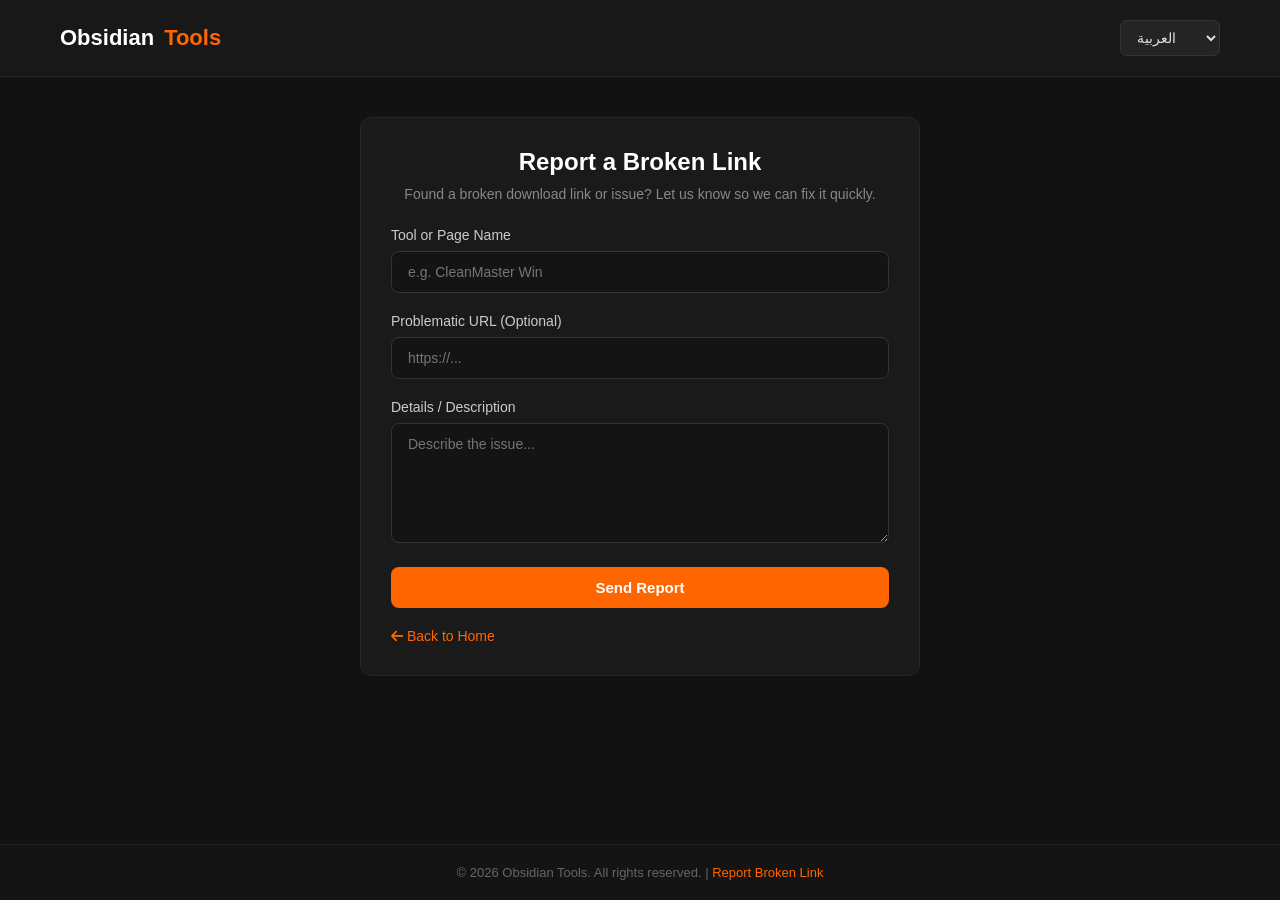
<file: report.html>
<!DOCTYPE html>
<html lang="en" dir="ltr">
<head>
    <meta charset="UTF-8">
    <meta name="viewport" content="width=device-width, initial-scale=1.0">
    <title id="pageTitle">Report Broken Link - Obsidian Tools</title>
    <link rel="stylesheet" href="https://cdnjs.cloudflare.com/ajax/libs/font-awesome/6.4.0/css/all.min.css">
    <style>
        * {
            box-sizing: border-box;
            margin: 0;
            padding: 0;
            font-family: 'Segoe UI', Tahoma, Geneva, Verdana, sans-serif;
        }
        body {
            background-color: #121212;
            color: #e0e0e0;
            min-height: 100vh;
            display: flex;
            flex-direction: column;
            justify-content: space-between;
        }
        header {
            display: flex;
            justify-content: space-between;
            align-items: center;
            padding: 20px 60px;
            background-color: #181818;
            border-bottom: 1px solid #282828;
        }
        .logo {
            display: flex;
            align-items: center;
            gap: 10px;
            font-size: 22px;
            font-weight: bold;
            color: #ffffff;
            text-decoration: none;
            direction: ltr;
        }
        .logo span {
            color: #ff6600;
        }
        .lang-select {
            background-color: #242424;
            color: #e0e0e0;
            border: 1px solid #333;
            padding: 8px 12px;
            border-radius: 6px;
            cursor: pointer;
            font-size: 14px;
        }
        .main-content {
            flex: 1;
            max-width: 600px;
            width: 100%;
            margin: 40px auto;
            padding: 0 20px;
        }
        .report-card {
            background-color: #1a1a1a;
            border: 1px solid #282828;
            border-radius: 12px;
            padding: 30px;
        }
        .report-title {
            font-size: 24px;
            font-weight: bold;
            color: #fff;
            margin-bottom: 10px;
            text-align: center;
        }
        .report-desc {
            font-size: 14px;
            color: #888;
            margin-bottom: 25px;
            text-align: center;
        }
        .form-group {
            margin-bottom: 20px;
        }
        .form-label {
            display: block;
            font-size: 14px;
            color: #ccc;
            margin-bottom: 8px;
        }
        .form-input, .form-textarea {
            width: 100%;
            padding: 12px 16px;
            background-color: #141414;
            border: 1px solid #333;
            border-radius: 8px;
            color: #fff;
            font-size: 14px;
            outline: none;
            transition: border-color 0.2s;
        }
        .form-input:focus, .form-textarea:focus {
            border-color: #ff6600;
        }
        .form-textarea {
            resize: vertical;
            min-height: 120px;
        }
        .submit-btn {
            width: 100%;
            background-color: #ff6600;
            color: #fff;
            border: none;
            padding: 12px;
            border-radius: 8px;
            font-size: 15px;
            font-weight: 600;
            cursor: pointer;
            transition: background-color 0.2s;
        }
        .submit-btn:hover {
            background-color: #e55c00;
        }
        .success-msg {
            background-color: rgba(16, 185, 129, 0.2);
            color: #10b981;
            border: 1px solid rgba(16, 185, 129, 0.3);
            padding: 12px;
            border-radius: 8px;
            text-align: center;
            margin-bottom: 20px;
            display: none;
            font-size: 14px;
        }
        .back-link {
            display: inline-block;
            margin-top: 20px;
            color: #ff6600;
            text-decoration: none;
            font-size: 14px;
        }
        .back-link:hover {
            text-decoration: underline;
        }
        footer {
            text-align: center;
            padding: 20px;
            color: #666;
            font-size: 13px;
            border-top: 1px solid #222;
            background-color: #141414;
        }
        footer a {
            color: #ff6600;
            text-decoration: none;
        }
        footer a:hover {
            text-decoration: underline;
        }
    </style>
</head>
<body>

    <header>
        <a href="index.html" class="logo" dir="ltr">
            Obsidian<span>Tools</span>
        </a>
        <div class="nav-right">
            <select class="lang-select" id="langSelect" onchange="changeLanguageDropdown()">
                <option value="ar">العربية</option>
                <option value="en">English</option>
                <option value="fr">Français</option>
            </select>
        </div>
    </header>

    <div class="main-content">
        <div class="report-card">
            <h1 class="report-title" id="pageHeading">Report a Broken Link</h1>
            <p class="report-desc" id="pageDesc">Found a broken download link or issue? Let us know so we can fix it quickly.</p>
            
            <div class="success-msg" id="successMsg">Thank you! Your report has been submitted successfully.</div>

            <form id="reportForm" onsubmit="submitReport(event)">
                <div class="form-group">
                    <label class="form-label" id="labelToolName">Tool or Page Name</label>
                    <input type="text" class="form-input" id="toolNameInput" required placeholder="e.g. CleanMaster Win">
                </div>
                <div class="form-group">
                    <label class="form-label" id="labelLink">Problematic URL (Optional)</label>
                    <input type="text" class="form-input" id="linkInput" placeholder="https://...">
                </div>
                <div class="form-group">
                    <label class="form-label" id="labelDetails">Details / Description</label>
                    <textarea class="form-textarea" id="detailsInput" required placeholder="Describe the issue..."></textarea>
                </div>
                <button type="submit" class="submit-btn" id="submitBtn">Send Report</button>
            </form>

            <a href="index.html" class="back-link" id="backHomeLink"><i class="fa-solid fa-arrow-left"></i> Back to Home</a>
        </div>
    </div>

    <footer>
       
       <span id="footerText">&copy; 2026 Obsidian Tools. All rights reserved.</span> | <a href="report.html" id="reportLink">Report Broken Link</a>
    </footer>

    <script>
        const translations = {
            ar: {
                dir: 'rtl',
                title: 'الإبلاغ عن رابط معطل - Obsidian Tools',
                heading: 'الإبلاغ عن رابط معطل',
                desc: 'هل واجهتك مشكلة في رابط تحميل أو صفحة لا تعمل؟ أخبرنا لنقوم بإصلاحها فوراً.',
                success: 'شكراً لك! تم إرسال بلاغك بنجاح.',
                labelToolName: 'اسم الأداة أو الصفحة',
                toolPlaceholder: 'مثال: كلين ماستر ويندوز',
                labelLink: 'الرابط الذي تواجه مشكلة فيه (اختياري)',
                labelDetails: 'تفاصيل المشكلة',
                detailsPlaceholder: 'اكتب تفاصيل المشكلة هنا...',
                submit: 'إرسال البلاغ',
                back: 'العودة إلى الصفحة الرئيسية',
                footer: '&copy; 2026 Obsidian Tools. جميع الحقوق محفوظة.',
                report: 'الإبلاغ عن رابط معطل'
            },
            en: {
                dir: 'ltr',
                title: 'Report Broken Link - Obsidian Tools',
                heading: 'Report a Broken Link',
                desc: 'Found a broken download link or issue? Let us know so we can fix it quickly.',
                success: 'Thank you! Your report has been submitted successfully.',
                labelToolName: 'Tool or Page Name',
                toolPlaceholder: 'e.g. CleanMaster Win',
                labelLink: 'Problematic URL (Optional)',
                labelDetails: 'Details / Description',
                detailsPlaceholder: 'Describe the issue...',
                submit: 'Send Report',
                back: 'Back to Home',
                footer: '&copy; 2026 Obsidian Tools. All rights reserved.',
                report: 'Report Broken Link'
            },
            fr: {
                dir: 'ltr',
                title: 'Signaler un lien brisé - Obsidian Tools',
                heading: 'Signaler un lien brisé',
                desc: 'Vous avez trouvé un lien de téléchargement rompu ou un problème ? Dites-le-nous pour que nous puissions le réparer.',
                success: 'Merci ! Votre signalement a été soumis avec succès.',
                labelToolName: "Nom de l'outil ou de la page",
                toolPlaceholder: 'ex: CleanMaster Win',
                labelLink: 'URL problématique (Optionnel)',
                labelDetails: 'Détails / Description',
                detailsPlaceholder: 'Décrivez le problème...',
                submit: 'Envoyer le rapport',
                back: "Retour à l'accueil",
                footer: '&copy; 2026 Obsidian Tools. Tous droits réservés.',
                report: 'Signaler un lien brisé'
            }
        };

        function getQueryParams() {
            const params = {};
            window.location.search.substring(1).split('&').forEach(param => {
                const pair = param.split('=');
                if (pair.length === 2) {
                    params[decodeURIComponent(pair[0])] = decodeURIComponent(pair[1]);
                }
            });
            return params;
        }

        const params = getQueryParams();
        let currentLang = params.lang || 'ar';
        if (!translations[currentLang]) currentLang = 'ar';

        function applyLanguage(lang) {
            currentLang = lang;
            const t = translations[lang];
            const root = document.getElementById('html-root');

            root.setAttribute('lang', lang);
            root.setAttribute('dir', t.dir);

            document.getElementById('pageTitle').innerText = t.title;
            document.getElementById('pageHeading').innerText = t.heading;
            document.getElementById('pageDesc').innerText = t.desc;
            document.getElementById('successMsg').innerText = t.success;
            
            document.getElementById('labelToolName').innerText = t.labelToolName;
            document.getElementById('toolNameInput').placeholder = t.toolPlaceholder;
            document.getElementById('labelLink').innerText = t.labelLink;
            document.getElementById('labelDetails').innerText = t.labelDetails;
            document.getElementById('detailsInput').placeholder = t.detailsPlaceholder;
            document.getElementById('submitBtn').innerText = t.submit;
            document.getElementById('backHomeLink').innerHTML = `<i class="fa-solid fa-arrow-${lang === 'ar' ? 'right' : 'left'}"></i> ${t.back}`;

            document.getElementById('footerText').innerHTML = t.footer;
            document.getElementById('reportLink').innerText = t.report;
            document.getElementById('langSelect').value = lang;

            document.getElementById('reportLink').setAttribute('href', `report.html?lang=${lang}`);
            document.getElementById('backHomeLink').setAttribute('href', `index.html?lang=${lang}`);
        }

        function changeLanguageDropdown() {
            const selectedLang = document.getElementById('langSelect').value;
            const newUrl = `report.html?lang=${selectedLang}`;
            window.history.replaceState({}, '', newUrl);
            applyLanguage(selectedLang);
        }

        function submitReport(event) {
            event.preventDefault();
            const successMsg = document.getElementById('successMsg');
            successMsg.style.display = 'block';
            document.getElementById('reportForm').reset();
            setTimeout(() => {
                successMsg.style.display = 'none';
            }, 4000);
        }

        window.onload = function() {
            applyLanguage(currentLang);
        };
    </script>
</body>
</html>
</file>
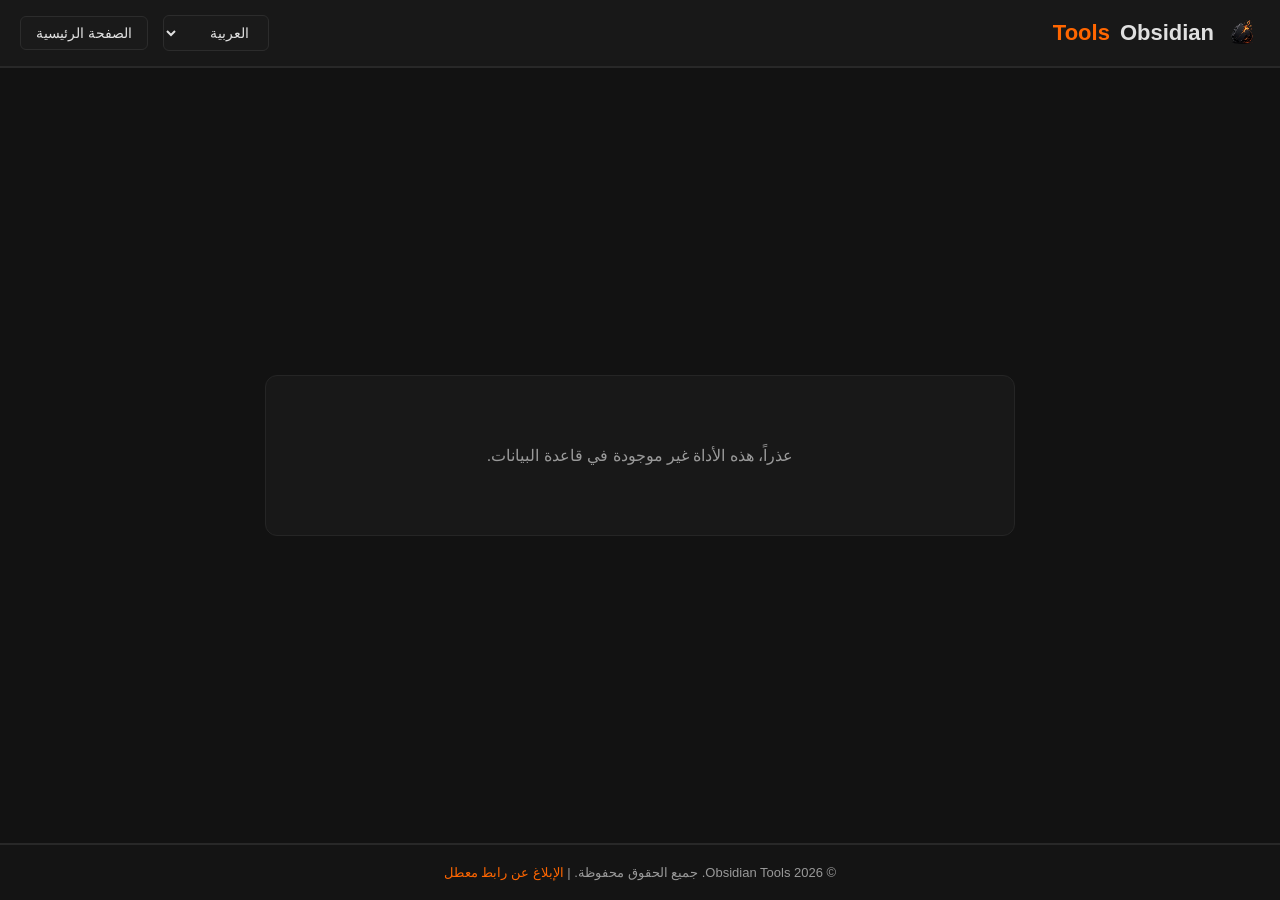
<file: tool-details.html>
<!DOCTYPE html>
<html lang="en" dir="ltr" id="html-root">
<head>
    <meta charset="UTF-8">
    <meta name="viewport" content="width=device-width, initial-scale=1.0">
    <title id="pageTitle">Obsidian Tools - تفاصيل الأداة</title>
    <link rel="stylesheet" href="https://cdnjs.cloudflare.com/ajax/libs/font-awesome/6.4.0/css/all.min.css">
    <style>
        :root {
            --bg-body: #121212;
            --bg-header: #181818;
            --bg-card: #181818;
            --border-color: #282828;
            --border-card: #252525;
            --text-main: #e0e0e0;
            --text-muted: #999;
            --input-bg: #1a1a1a;
            --input-border: #2c2c2c;
            --footer-bg: #141414;
        }

        html.light {
            --bg-body: #f4f5f7;
            --bg-header: #ffffff;
            --bg-card: #ffffff;
            --border-color: #cbd5e1;
            --border-card: #cbd5e1;
            --text-main: #1f2937;
            --text-muted: #6b7280;
            --input-bg: #f9fafb;
            --input-border: #d1d5db;
            --footer-bg: #ffffff;
        }

        * {
            box-sizing: border-box;
            margin: 0;
            padding: 0;
            font-family: 'Segoe UI', Tahoma, Geneva, Verdana, sans-serif;
        }
        body {
            background-color: var(--bg-body);
            color: var(--text-main);
            min-height: 100vh;
            display: flex;
            flex-direction: column;
            justify-content: space-between;
        }
        header {
            display: flex;
            justify-content: space-between;
            align-items: center;
            padding: 15px 20px;
            background-color: var(--bg-header);
            border-bottom: 2px solid var(--border-color);
        }
        .logo {
            display: flex;
            align-items: center;
            gap: 10px;
            font-size: 22px;
            font-weight: bold;
            color: var(--text-main);
            text-decoration: none;
        }
        .logo img {
            height: 36px;
            width: auto;
            object-fit: contain;
        }
        .logo span {
            color: #ff6600;
        }
        .nav-right {
            display: flex;
            align-items: center;
            gap: 15px;
        }
        .home-btn, .lang-select {
            background-color: var(--input-bg);
            color: var(--text-main);
            border: 1px solid var(--input-border);
            padding: 8px 15px;
            border-radius: 6px;
            cursor: pointer;
            font-size: 14px;
            text-decoration: none;
            transition: 0.3s;
        }
        .home-btn:hover, .lang-select:hover {
            border-color: #ff6600;
        }
        .content-area {
            flex: 1;
            padding: 40px 20px;
            display: flex;
            flex-direction: column;
            align-items: center;
            justify-content: center;
        }
        .tool-detail-card {
            background-color: var(--bg-card);
            border: 1px solid var(--border-card);
            border-radius: 12px;
            padding: 30px;
            width: 100%;
            max-width: 750px;
            display: flex;
            flex-direction: column;
            gap: 25px;
        }
        .tool-header-top {
            display: flex;
            justify-content: space-between;
            align-items: center;
            flex-wrap: wrap;
            gap: 15px;
        }
        .download-btn {
            background-color: #ff6600;
            color: #fff;
            border: none;
            padding: 10px 22px;
            border-radius: 8px;
            font-weight: 600;
            cursor: pointer;
            text-decoration: none;
            display: inline-flex;
            align-items: center;
            gap: 8px;
            transition: 0.2s;
        }
        .download-btn:hover {
            opacity: 0.9;
        }
        .tool-meta-info {
            display: flex;
            gap: 15px;
            color: var(--text-muted);
            font-size: 14px;
            align-items: center;
            flex-wrap: wrap;
        }
        .tool-meta-info span {
            display: flex;
            align-items: center;
            gap: 5px;
        }
        .section-title {
            font-size: 16px;
            color: #ff6600;
            margin-bottom: 8px;
            font-weight: 600;
            border-right: 3px solid #ff6600;
            padding-right: 8px;
        }
        html[dir="ltr"] .section-title {
            border-right: none;
            border-left: 3px solid #ff6600;
            padding-right: 0;
            padding-left: 8px;
        }
        .tool-info-section p {
            color: var(--text-muted);
            line-height: 1.7;
            font-size: 14px;
        }
        .tech-specs-box {
            background-color: var(--input-bg);
            border: 1px solid var(--input-border);
            border-radius: 10px;
            padding: 20px;
            display: grid;
            grid-template-columns: repeat(3, 1fr);
            gap: 20px;
            text-align: center;
        }
        .spec-item {
            display: flex;
            flex-direction: column;
            gap: 5px;
        }
        .spec-label {
            font-size: 12px;
            color: var(--text-muted);
        }
        .spec-value {
            font-size: 14px;
            font-weight: 600;
            color: var(--text-main);
        }
        footer {
            text-align: center;
            padding: 20px;
            color: var(--text-muted);
            font-size: 13px;
            border-top: 2px solid var(--border-color);
            background-color: var(--footer-bg);
        }
        footer a {
            color: #ff6600;
            text-decoration: none;
        }

        @media (max-width: 600px) {
            .tech-specs-box {
                grid-template-columns: 1fr;
            }
        }
    </style>
</head>
<body>

    <header>
        <a href="index.html" class="logo">
            <img src="logo.png" alt="Logo" onerror="this.src='logo.jpg'">
            Obsidian<span>Tools</span>
        </a>
        <div class="nav-right">
            <select id="langSelect" class="lang-select" onchange="changeLanguageDropdown(this.value)">
                <option value="ar">العربية</option>
                <option value="en">English</option>
                <option value="fr">Français</option>
            </select>
            <a href="index.html" class="home-btn" id="homeBtn">الصفحة الرئيسية</a>
        </div>
    </header>

    <div class="content-area">
        <div class="tool-detail-card" id="toolCardContainer">
            <!-- سيتم تعبئة البيانات عبر الـ JavaScript -->
        </div>
    </div>

    <footer>
        <span id="footerText">&copy; 2026 Obsidian Tools. جميع الحقوق محفوظة.</span> | <a href="report.html" id="reportLink">الإبلاغ عن رابط معطل</a>
    </footer>

    <script>
        const toolsData = {
            ar: {
                home: "الصفحة الرئيسية",
                categoryLabel: "التصنيف",
                sizeLabel: "الحجم",
                descTitle: "وصف الأداة",
                specsTitle: "المواصفات التقنية",
                versionLabel: "إصدار البرنامج",
                licenseLabel: "نوع الترخيص",
                platformLabel: "توافق النظام",
                updateLabel: "تاريخ التحديث",
                downloadBtn: "تحميل آمن",
                notFound: "عذراً، هذه الأداة غير موجودة في قاعدة البيانات.",
                footer: "&copy; 2026 Obsidian Tools. جميع الحقوق محفوظة.",
                report: "الإبلاغ عن رابط معطل",
                list: [
                    { id: 'chrome', name: 'Google Chrome', desc: 'متصفح جوجل كروم السريع والأكثر استخداماً في العالم لتصفح الإنترنت بكفاءة عالية.', category: 'المتصفحات', rating: '4.9', size: '11.8 MB', version: 'Stable Latest', license: 'Free / Freeware', platform: 'Windows 10 / 11', updateDate: 'September 2026', url: 'https://dl.google.com/chrome/install/latest/chrome_installer.exe' },
                    { id: 'opera', name: 'Opera Browser', desc: 'متصفح أوبرا المتميز بمانع الإعلانات المدمج وخدمة VPN مجانية وميزات توفير البطارية.', category: 'المتصفحات', rating: '4.7', size: '85 MB', version: 'v108.0', license: 'Free', platform: 'Windows / Mac', updateDate: 'September 2026', url: 'https://get.opera.com/pub/opera/desktop/' },
                    { id: 'firefox', name: 'Mozilla Firefox', desc: 'متصفح فايرفوكس الحر والمفتوح المصدر لحماية خصوصيتك ومنع تتبع بياناتك أثناء التصفح.', category: 'المتصفحات', rating: '4.8', size: '75 MB', version: 'v123.0', license: 'Open Source', platform: 'Windows / Linux', updateDate: 'September 2026', url: 'https://download.mozilla.org/?product=firefox-latest&os=win64&lang=en-US' },
                    { id: 'edge', name: 'Microsoft Edge', desc: 'متصفح مايكروسوفت إيدج الرسمي المبني على نواة كروميوم مع أدوات الذكاء الاصطناعي Copilot.', category: 'المتصفحات', rating: '4.6', size: '100 MB', version: 'v122.0', license: 'Free', platform: 'Windows 10 / 11', updateDate: 'September 2026', url: 'https://c2rinstallers.msedge.com/updates/MicrosoftEdgeEnterpriseX64.msi' },
                    { id: 'brave', name: 'Brave Browser', desc: 'متصفح برايف يمنع الإعلانات وملفات التتبع تلقائياً ويحافظ على الخصوصية والسرعة.', category: 'المتصفحات', rating: '4.9', size: '95 MB', version: 'v1.63', license: 'Open Source', platform: 'Windows / Mac', updateDate: 'September 2026', url: 'https://laptop-updates.brave.com/latest/winx64' },
                    { id: 'vivaldi', name: 'Vivaldi Browser', desc: 'متصفح قابل للتخصيص بشكل كامل وموجه للمحترفين.', category: 'المتصفحات', rating: '4.7', size: '90 MB', version: 'v6.6', license: 'Free', platform: 'Windows / Mac', updateDate: 'September 2026', url: 'https://downloads.vivaldi.com/stable/Vivaldi.exe' },

                    { id: 'zoom', name: 'Zoom', desc: 'تطبيق الاجتماعات المرئية والدروس عن بعد الشهير.', category: 'المراسلة', rating: '4.7', size: '65 MB', version: 'v5.17', license: 'Freemium', platform: 'Windows / Mobile', updateDate: 'September 2026', url: 'https://zoom.us/client/latest/ZoomInstallerFull.exe' },
                    { id: 'discord', name: 'Discord', desc: 'تطبيق الدردشة الصوتية والنصية الأول للاعبين والمجتمعات.', category: 'المراسلة', rating: '4.9', size: '80 MB', version: 'Latest Stable', license: 'Free', platform: 'Windows 10 / 11', updateDate: 'September 2026', url: 'https://discord.com/api/downloads/distributions/app/installers/latest?channel=stable&platform=win&arch=x86' },
                    { id: 'teams', name: 'Microsoft Teams', desc: 'منصة مايكروسوفت للعمل الجماعي والاجتماعات المهنية.', category: 'المراسلة', rating: '4.6', size: '120 MB', version: 'v25000', license: 'Free', platform: 'Windows 10 / 11', updateDate: 'September 2026', url: 'https://statics.teams.cdn.office.net/production-windows-x64/msteams-x64.msi' },
                    { id: 'telegram', name: 'Telegram Desktop', desc: 'تطبيق التليجرام الرسمي للكمبيوتر للتواصل السريع.', category: 'المراسلة', rating: '4.9', size: '50 MB', version: 'v4.14', license: 'Free / Open Source', platform: 'Windows / Mac', updateDate: 'September 2026', url: 'https://telegram.org/dl/desktop/win64' },

                    { id: 'vlc', name: 'VLC Media Player', desc: 'مشغل الوسائط الأقوى عالمياً لتشغيل جميع صيغ الفيديو والصوت دون الحاجة لحزم كودكس خارجية.', category: 'الوسائط', rating: '4.9', size: '40 MB', version: 'v3.0.20', license: 'Open Source', platform: 'All Windows', updateDate: 'September 2026', url: 'https://get.videolan.org/vlc/last/win64/vlc-3.0.20-win64.exe' },
                    { id: 'spotify', name: 'Spotify', desc: 'تطبيق الاستماع للموسيقى والبودكاست الشهير للوصول إلى مكتبة ضخمة من الأغاني.', category: 'الوسائط', rating: '4.8', size: '70 MB', version: 'Latest', license: 'Freemium', platform: 'Windows / Mobile', updateDate: 'September 2026', url: 'https://download.scdn.co/SpotifySetup.exe' },
                    { id: 'audacity', name: 'Audacity', desc: 'برنامج تسجيل وتحرير الصوت المفتوح المصدر.', category: 'الوسائط', rating: '4.8', size: '30 MB', version: 'v3.4.2', license: 'Open Source', platform: 'Windows / Mac', updateDate: 'September 2026', url: 'https://www.audacityteam.org/' },
                    { id: 'handbrake', name: 'HandBrake', desc: 'برنامج تحويل وضغط ملفات الفيديو باحترافية عالية.', category: 'الوسائط', rating: '4.7', size: '25 MB', version: 'v1.7.3', license: 'Open Source', platform: 'Windows / Mac', updateDate: 'September 2026', url: 'https://handbrake.fr/' },
                    { id: 'capcut', name: 'CapCut Desktop', desc: 'تطبيق مونتاج وتعديل الفيديو السهل والقوي للكمبيوتر مع قوالب جاهزة وميزات ذكاء اصطناعي.', category: 'الوسائط', rating: '4.9', size: '210 MB', version: 'v3.2.0', license: 'Free / In-App', platform: 'Windows 10 / 11', updateDate: 'September 2026', url: 'https://www.capcut.com/' },
                    { id: 'obs', name: 'OBS Studio', desc: 'البرنامج الأقوى للبث المباشر وتسجيل الشاشة للألعاب بجودة عالية.', category: 'الوسائط', rating: '5.0', size: '120 MB', version: 'v30.0.2', license: 'Open Source', platform: 'Windows 10 / 11', updateDate: 'September 2026', url: 'https://obsproject.com/' },

                    { id: 'winrar', name: 'WinRAR', desc: 'البرنامج الأشهر عالمياً لفك وضغط ملفات الأرشيف مع دعم كامل لصيغ RAR و ZIP.', category: 'ضغط الملفات', rating: '4.9', size: '3.5 MB', version: 'v7.00', license: 'Shareware', platform: 'Windows 10 / 11', updateDate: 'September 2026', url: 'https://www.rarlab.com/rar/winrar-x64-700.exe' },
                    { id: '7zip', name: '7-Zip', desc: 'برنامج مجاني قوي جداً لضغط الفعال وفك جميع الصيغ بنسبة ضغط عالية.', category: 'ضغط الملفات', rating: '4.9', size: '2 MB', version: 'v24.01', license: 'Open Source', platform: 'Windows 10 / 11', updateDate: 'September 2026', url: 'https://www.7-zip.org/a/7z2401-x64.exe' },
                    { id: 'peazip', name: 'PeaZip', desc: 'أداة مجانية لفك الضغط بمميزات أمان متقدمة.', category: 'ضغط الملفات', rating: '4.7', size: '15 MB', version: 'v9.6', license: 'Open Source', platform: 'Windows / Linux', updateDate: 'September 2026', url: 'https://peazip.github.io/' },

                    { id: 'net8', name: '.NET Desktop Runtime 8.0', desc: 'حزمة تشغيل برامج وتطبيقات سطح المكتب المبنية على .NET 8.', category: 'المكتبات والتشغيل', rating: '4.9', size: '55 MB', version: '8.0.3', license: 'Free', platform: 'Windows x64', updateDate: 'September 2026', url: 'https://dotnet.microsoft.com/download/dotnet/thank-you/runtime-desktop-8.0.3-windows-x64-installer' },
                    { id: 'net48', name: '.NET Framework 4.8.1', desc: 'حزمة مايكروسوفت الأساسية لتشغيل برامج ويندوز التقليدية.', category: 'المكتبات والتشغيل', rating: '4.9', size: '68 MB', version: '4.8.1', license: 'Free', platform: 'Windows 10 / 11', updateDate: 'September 2026', url: 'https://go.microsoft.com/fwlink/?linkid=2203304' },
                    { id: 'javajdk', name: 'Java JDK (Adoptium) x64', desc: 'بيئة تطوير وتشغيل برامج جافا الشهيرة.', category: 'المكتبات والتشغيل', rating: '4.8', size: '170 MB', version: '17.0.10', license: 'Open Source', platform: 'Windows x64', updateDate: 'September 2026', url: 'https://github.com/adoptium/temurin17-binaries/releases/download/jdk-17.0.10%2B7/OpenJDK17U-jdk_x64_windows_hotspot_17.0.10_7.msi' },
                    { id: 'vcredist', name: 'Visual C++ Redistributable 2015-2022', desc: 'حزم ريدستريبيوتبل الضرورية جداً لتشغيل الألعاب وبرامج الكمبيوتر.', category: 'المكتبات والتشغيل', rating: '5.0', size: '25 MB', version: 'Latest 2022', license: 'Free', platform: 'Windows x64', updateDate: 'September 2026', url: 'https://aka.ms/vs/17/release/vc_redist.x64.exe' },

                    { id: 'vscode', name: 'Visual Studio Code', desc: 'محرر الكود الأفضل والأكثر طلباً للمطورين مع دعم الإضافات والذكاء الاصطناعي.', category: 'أدوات المطورين', rating: '5.0', size: '90 MB', version: 'v1.87', license: 'Free / Open Source', platform: 'Windows 10 / 11', updateDate: 'September 2026', url: 'https://code.visualstudio.com/sha/download?build=stable&os=win32-x64' },
                    { id: 'python', name: 'Python 3.12', desc: 'لغة البرمجة الذكية الأشهر لتطوير الذكاء الاصطناعي والسكربتات وتطبيقات الويب.', category: 'أدوات المطورين', rating: '4.9', size: '25 MB', version: '3.12.2', license: 'Open Source', platform: 'Windows / Mac', updateDate: 'September 2026', url: 'https://www.python.org/ftp/python/3.12.2/python-3.12.2-amd64.exe' },
                    { id: 'git', name: 'Git for Windows', desc: 'أداة إدارة النسخ والتحكم في الشفرات المصدرية.', category: 'أدوات المطورين', rating: '4.9', size: '60 MB', version: 'v2.44.0', license: 'Open Source', platform: 'Windows x64', updateDate: 'September 2026', url: 'https://github.com/git-for-windows/git/releases/download/v2.44.0.windows.1/Git-2.44.0-64-bit.exe' },
                    { id: 'cursor', name: 'Cursor AI Editor', desc: 'محرر الكود المدمج بالذكاء الاصطناعي للمطورين.', category: 'أدوات المطورين', rating: '4.9', size: '150 MB', version: 'Latest', license: 'Freemium', platform: 'Windows / Mac', updateDate: 'September 2026', url: 'https://www.cursor.com/' },
                    { id: 'obsidian_note', name: 'Obsidian Notes', desc: 'تطبيق تدوين الملاحظات الفخم والذكي لربط الأفكار.', category: 'أدوات المطورين', rating: '4.9', size: '70 MB', version: 'v1.5', license: 'Free for Personal', platform: 'Windows / Mac', updateDate: 'September 2026', url: 'https://obsidian.md/' },
                    { id: 'notepadpp', name: 'Notepad++', desc: 'محرر نصوص خفيف وسريع للملفات البرمجية.', category: 'أدوات المطورين', rating: '4.9', size: '4 MB', version: 'v8.6', license: 'Open Source', platform: 'Windows', updateDate: 'September 2026', url: 'https://notepad-plus-plus.org/' },

                    { id: 'revo', name: 'Revo Uninstaller', desc: 'برنامج إزالة التثبيت الجذري وتنظيف مخلفات البرامج من الريجستري والقرص.', category: 'أدوات النظام', rating: '4.9', size: '15 MB', version: 'v5.2.1', license: 'Freemium', platform: 'Windows 10 / 11', updateDate: 'September 2026', url: 'https://www.revouninstaller.com/products/revo-uninstaller-free/' },
                    { id: 'wiztree', name: 'WizTree', desc: 'أسرع أداة لتحليل مساحة الهارد ديسك ومعرفة الملفات الكبيرة والمستهلكة للمساحة.', category: 'أدوات النظام', rating: '4.9', size: '8 MB', version: 'v4.16', license: 'Free for Personal', platform: 'Windows 10 / 11', updateDate: 'September 2026', url: 'https://antibodysoftware.com/wiztree/executable/' },
                    { id: 'afterburner', name: 'MSI Afterburner', desc: 'أداة كسر السرعة ومراقبة أداء الهاردوير وفريمات الألعاب.', category: 'أدوات النظام', rating: '4.9', size: '50 MB', version: 'v4.6.5', license: 'Free', platform: 'Windows', updateDate: 'September 2026', url: 'https://download.msi.com/uti_exe/vga/MSIAfterburnerSetup.zip' },
                    { id: 'hwmonitor', name: 'HWMonitor', desc: 'برنامج لمراقبة درجات حرارة المعالج وكرت الشاشة وفولتية الجهاز.', category: 'أدوات النظام', rating: '4.8', size: '5 MB', version: 'v1.53', license: 'Free', platform: 'Windows', updateDate: 'September 2026', url: 'https://www.cpuid.com/softwares/hwmonitor.html' },
                    { id: 'anydesk', name: 'AnyDesk', desc: 'أداة التحكم عن بعد بالكمبيوتر للدعم الفني.', category: 'أدوات النظام', rating: '4.8', size: '4 MB', version: 'v8.0', license: 'Free for Personal', platform: 'Windows / Mac', updateDate: 'September 2026', url: 'https://download.anydesk.com/AnyDesk.exe' },

                    { id: 'malwarebytes', name: 'Malwarebytes', desc: 'برنامج حماية وإزالة الفيروسات والبرمجيات الخبيثة القوي.', category: 'الأمان والحماية', rating: '4.9', size: '250 MB', version: 'v5.0', license: 'Freemium', platform: 'Windows 10 / 11', updateDate: 'September 2026', url: 'https://downloads.malwarebytes.com/file/mb4' },
                    { id: 'avast', name: 'Avast Free Antivirus', desc: 'مضاد فيروسات مجاني لحماية جهازك ضد التهديدات.', category: 'الأمان والحماية', rating: '4.6', size: '400 MB', version: 'v23.x', license: 'Free', platform: 'Windows', updateDate: 'September 2026', url: 'https://www.avast.com/' },

                    { id: 'gimp', name: 'GIMP', desc: 'برنامج تعديل الصور الاحترافي المجاني البديل لفوتوشوب.', category: 'التصميم والصور', rating: '4.7', size: '300 MB', version: 'v2.10', license: 'Open Source', platform: 'Windows / Linux', updateDate: 'September 2026', url: 'https://www.gimp.org/' },
                    { id: 'blender', name: 'Blender', desc: 'برنامج التصميم والنمذجة ثلاثية الأبعاد 3D الشهير عالمياً.', category: 'التصميم والصور', rating: '4.9', size: '200 MB', version: 'v4.0', license: 'Open Source', platform: 'Windows / Mac', updateDate: 'September 2026', url: 'https://www.blender.org/' },
                    { id: 'paintnet', name: 'Paint.NET', desc: 'محرر صور خفيف وسهل ومناسب للتعديلات السريعة.', category: 'التصميم والصور', rating: '4.8', size: '10 MB', version: 'v5.1', license: 'Free', platform: 'Windows 10 / 11', updateDate: 'September 2026', url: 'https://www.getpaint.net/' },
                    { id: 'inkscape', name: 'Inkscape', desc: 'برنامج رسم التصاميم المتجهة Vector الاحترافي.', category: 'التصميم والصور', rating: '4.7', size: '140 MB', version: 'v1.3', license: 'Open Source', platform: 'Windows / Mac', updateDate: 'September 2026', url: 'https://inkscape.org/' }
                ]
            },
            en: {
                home: "Home",
                categoryLabel: "Category",
                sizeLabel: "Size",
                descTitle: "Tool Description",
                specsTitle: "Technical Specifications",
                versionLabel: "Version",
                licenseLabel: "License",
                platformLabel: "Platform",
                updateLabel: "Updated",
                downloadBtn: "Secure Download",
                notFound: "Sorry, this tool does not exist in the database.",
                footer: "&copy; 2026 Obsidian Tools. All rights reserved.",
                report: "Report Broken Link",
                list: [
                    { id: 'chrome', name: 'Google Chrome', desc: 'The fast, secure, and most used web browser worldwide.', category: 'Browsers', rating: '4.9', size: '11.8 MB', version: 'Stable Latest', license: 'Free / Freeware', platform: 'Windows 10 / 11', updateDate: 'September 2026', url: 'https://dl.google.com/chrome/install/latest/chrome_installer.exe' },
                    { id: 'opera', name: 'Opera Browser', desc: 'Feature-rich browser with built-in ad blocker and free VPN.', category: 'Browsers', rating: '4.7', size: '85 MB', version: 'v108.0', license: 'Free', platform: 'Windows / Mac', updateDate: 'September 2026', url: 'https://get.opera.com/pub/opera/desktop/' },
                    { id: 'firefox', name: 'Mozilla Firefox', desc: 'Free and open-source browser focused on privacy and speed.', category: 'Browsers', rating: '4.8', size: '87.5 MB', version: 'v123.0', license: 'Open Source', platform: 'Windows / Linux', updateDate: 'September 2026', url: 'https://download.mozilla.org/?product=firefox-latest&os=win64&lang=en-US' },
                    { id: 'edge', name: 'Microsoft Edge', desc: 'Official Chromium-based web browser from Microsoft.', category: 'Browsers', rating: '4.6', size: '100 MB', version: 'v122.0', license: 'Free', platform: 'Windows 10 / 11', updateDate: 'September 2026', url: 'https://c2rinstallers.msedge.com/updates/MicrosoftEdgeEnterpriseX64.msi' },
                    { id: 'brave', name: 'Brave Browser', desc: 'Privacy-focused browser that automatically blocks ads.', category: 'Browsers', rating: '4.9', size: '1.2 MB', version: 'v1.63', license: 'Open Source', platform: 'Windows / Mac', updateDate: 'September 2026', url: 'https://laptop-updates.brave.com/latest/winx64' },
                    { id: 'vivaldi', name: 'Vivaldi Browser', desc: 'Highly customizable power-user web browser.', category: 'Browsers', rating: '4.7', size: '90 MB', version: 'v6.6', license: 'Free', platform: 'Windows / Mac', updateDate: 'September 2026', url: 'https://downloads.vivaldi.com/stable/Vivaldi.exe' },

                    { id: 'zoom', name: 'Zoom', desc: 'Popular video conferencing and remote learning application.', category: 'Messaging', rating: '4.7', size: '113 MB', version: 'v5.17', license: 'Freemium', platform: 'Windows / Mobile', updateDate: 'September 2026', url: 'https://zoom.us/client/latest/ZoomInstallerFull.exe' },
                    { id: 'discord', name: 'Discord', desc: 'Voice and text chat app built for gamers and communities.', category: 'Messaging', rating: '4.9', size: '102 MB', version: 'Latest Stable', license: 'Free', platform: 'Windows 10 / 11', updateDate: 'September 2026', url: 'https://github.com/adam213-sudo/obsidian-tools-files/releases/download/v1.0.0/DiscordSetup.exe' },
                    { id: 'teams', name: 'Microsoft Teams', desc: 'Collaboration and professional video meeting platform.', category: 'Messaging', rating: '4.6', size: '120 MB', version: 'v25000', license: 'Free', platform: 'Windows 10 / 11', updateDate: 'September 2026', url: 'https://statics.teams.cdn.office.net/production-windows-x64/msteams-x64.msi' },
                    { id: 'telegram', name: 'Telegram Desktop', desc: 'Official desktop client for fast and secure messaging.', category: 'Messaging', rating: '4.9', size: '53.1 MB', version: 'v4.14', license: 'Free / Open Source', platform: 'Windows / Mac', updateDate: 'September 2026', url: 'https://telegram.org/dl/desktop/win64' },

                    { id: 'vlc', name: 'VLC Media Player', desc: 'Powerful multimedia player supporting almost all formats.', category: 'Media', rating: '4.9', size: '40 MB', version: 'v3.0.20', license: 'Open Source', platform: 'All Windows', updateDate: 'September 2026', url: 'https://get.videolan.org/vlc/last/win64/vlc-3.0.20-win64.exe' },
                    { id: 'spotify', name: 'Spotify', desc: 'Popular music and podcast streaming service.', category: 'Media', rating: '4.8', size: '1 MB', version: 'Latest', license: 'Freemium', platform: 'Windows / Mobile', updateDate: 'September 2026', url: 'https://download.scdn.co/SpotifySetup.exe' },
                    { id: 'audacity', name: 'Audacity', desc: 'Open-source audio recording and editing software.', category: 'Media', rating: '4.8', size: '30 MB', version: 'v3.4.2', license: 'Open Source', platform: 'Windows / Mac', updateDate: 'September 2026', url: 'https://www.audacityteam.org/' },
                    { id: 'handbrake', name: 'HandBrake', desc: 'Professional video transcoder and compression tool.', category: 'Media', rating: '4.7', size: '25 MB', version: 'v1.7.3', license: 'Open Source', platform: 'Windows / Mac', updateDate: 'September 2026', url: 'https://handbrake.fr/' },
                    { id: 'capcut', name: 'CapCut Desktop', desc: 'Easy and powerful video editing application for desktop.', category: 'Media', rating: '4.9', size: '210 MB', version: 'v3.2.0', license: 'Free / In-App', platform: 'Windows 10 / 11', updateDate: 'September 2026', url: 'https://www.capcut.com/' },
                    { id: 'obs', name: 'OBS Studio', desc: 'Free and open-source software for live streaming and recording.', category: 'Media', rating: '5.0', size: '120 MB', version: 'v30.0.2', license: 'Open Source', platform: 'Windows 10 / 11', updateDate: 'September 2026', url: 'https://obsproject.com/' },

                    { id: 'winrar', name: 'WinRAR', desc: 'Popular archiver and archive management utility.', category: 'Compression', rating: '4.9', size: '3.5 MB', version: 'v7.00', license: 'Shareware', platform: 'Windows 10 / 11', updateDate: 'September 2026', url: 'https://www.rarlab.com/rar/winrar-x64-700.exe' },
                    { id: '7zip', name: '7-Zip', desc: 'High compression ratio file archiver utility.', category: 'Compression', rating: '4.9', size: '2 MB', version: 'v24.01', license: 'Open Source', platform: 'Windows 10 / 11', updateDate: 'September 2026', url: 'https://www.7-zip.org/a/7z2401-x64.exe' },
                    { id: 'peazip', name: 'PeaZip', desc: 'Free file archiver utility with advanced security features.', category: 'Compression', rating: '4.7', size: '15 MB', version: 'v9.6', license: 'Open Source', platform: 'Windows / Linux', updateDate: 'September 2026', url: 'https://peazip.github.io/' },

                    { id: 'net8', name: '.NET Desktop Runtime 8.0', desc: 'Enables you to run existing desktop applications built on .NET 8.', category: 'Runtimes', rating: '4.9', size: '55 MB', version: '8.0.3', license: 'Free', platform: 'Windows x64', updateDate: 'September 2026', url: 'https://dotnet.microsoft.com/download/dotnet/thank-you/runtime-desktop-8.0.3-windows-x64-installer' },
                    { id: 'net48', name: '.NET Framework 4.8.1', desc: 'Microsoft scalable component for running traditional Windows apps.', category: 'Runtimes', rating: '4.9', size: '68 MB', version: '4.8.1', license: 'Free', platform: 'Windows 10 / 11', updateDate: 'September 2026', url: 'https://go.microsoft.com/fwlink/?linkid=2203304' },
                    { id: 'javajdk', name: 'Java JDK (Adoptium) x64', desc: 'Software development environment for Java applications.', category: 'Runtimes', rating: '4.8', size: '170 MB', version: '17.0.10', license: 'Open Source', platform: 'Windows x64', updateDate: 'September 2026', url: 'https://github.com/adoptium/temurin17-binaries/releases/download/jdk-17.0.10%2B7/OpenJDK17U-jdk_x64_windows_hotspot_17.0.10_7.msi' },
                    { id: 'vcredist', name: 'Visual C++ Redistributable 2015-2022', desc: 'Required runtime components for running C++ games and apps.', category: 'Runtimes', rating: '5.0', size: '25 MB', version: 'Latest 2022', license: 'Free', platform: 'Windows x64', updateDate: 'September 2026', url: 'https://aka.ms/vs/17/release/vc_redist.x64.exe' },

                    { id: 'vscode', name: 'Visual Studio Code', desc: 'Streamlined code editor with support for development operations.', category: 'Developer Tools', rating: '5.0', size: '90 MB', version: 'v1.87', license: 'Free / Open Source', platform: 'Windows 10 / 11', updateDate: 'September 2026', url: 'https://code.visualstudio.com/sha/download?build=stable&os=win32-x64' },
                    { id: 'python', name: 'Python 3.12', desc: 'Powerful programming language for AI and script development.', category: 'Developer Tools', rating: '4.9', size: '25 MB', version: '3.12.2', license: 'Open Source', platform: 'Windows / Mac', updateDate: 'September 2026', url: 'https://www.python.org/ftp/python/3.12.2/python-3.12.2-amd64.exe' },
                    { id: 'git', name: 'Git for Windows', desc: 'Fast, scalable, distributed revision control system.', category: 'Developer Tools', rating: '4.9', size: '60 MB', version: 'v2.44.0', license: 'Open Source', platform: 'Windows x64', updateDate: 'September 2026', url: 'https://github.com/git-for-windows/git/releases/download/v2.44.0.windows.1/Git-2.44.0-64-bit.exe' },
                    { id: 'cursor', name: 'Cursor AI Editor', desc: 'Built-in AI-powered code editor for developers.', category: 'Developer Tools', rating: '4.9', size: '150 MB', version: 'Latest', license: 'Freemium', platform: 'Windows / Mac', updateDate: 'September 2026', url: 'https://www.cursor.com/' },
                    { id: 'obsidian_note', name: 'Obsidian Notes', desc: 'Powerful knowledge base that works on local Markdown files.', category: 'Developer Tools', rating: '4.9', size: '70 MB', version: 'v1.5', license: 'Free for Personal', platform: 'Windows / Mac', updateDate: 'September 2026', url: 'https://obsidian.md/' },
                    { id: 'notepadpp', name: 'Notepad++', desc: 'Lightweight and fast source code editor.', category: 'Developer Tools', rating: '4.9', size: '4 MB', version: 'v8.6', license: 'Open Source', platform: 'Windows', updateDate: 'September 2026', url: 'https://notepad-plus-plus.org/' },

                    { id: 'revo', name: 'Revo Uninstaller', desc: 'Advanced software uninstaller and system cleaner.', category: 'Utilities', rating: '4.9', size: '15 MB', version: 'v5.2.1', license: 'Freemium', platform: 'Windows 10 / 11', updateDate: 'September 2026', url: 'https://www.revouninstaller.com/products/revo-uninstaller-free/' },
                    { id: 'wiztree', name: 'WizTree', desc: 'Fastest disk space analyzer for Windows.', category: 'Utilities', rating: '4.9', size: '8 MB', version: 'v4.16', license: 'Free for Personal', platform: 'Windows 10 / 11', updateDate: 'September 2026', url: 'https://antibodysoftware.com/wiztree/executable/' },
                    { id: 'afterburner', name: 'MSI Afterburner', desc: 'Ultimate graphics card overclocking and hardware monitoring utility.', category: 'Utilities', rating: '4.9', size: '50 MB', version: 'v4.6.5', license: 'Free', platform: 'Windows', updateDate: 'September 2026', url: 'https://download.msi.com/uti_exe/vga/MSIAfterburnerSetup.zip' },
                    { id: 'hwmonitor', name: 'HWMonitor', desc: 'Hardware monitoring program that reads PC system health.', category: 'Utilities', rating: '4.8', size: '5 MB', version: 'v1.53', license: 'Free', platform: 'Windows', updateDate: 'September 2026', url: 'https://www.cpuid.com/softwares/hwmonitor.html' },
                    { id: 'anydesk', name: 'AnyDesk', desc: 'Fast remote desktop application for technical support.', category: 'Utilities', rating: '4.8', size: '4 MB', version: 'v8.0', license: 'Free for Personal', platform: 'Windows / Mac', updateDate: 'September 2026', url: 'https://download.anydesk.com/AnyDesk.exe' },

                    { id: 'malwarebytes', name: 'Malwarebytes', desc: 'Powerful anti-malware and threat removal tool.', category: 'Security', rating: '4.9', size: '250 MB', version: 'v5.0', license: 'Freemium', platform: 'Windows 10 / 11', updateDate: 'September 2026', url: 'https://downloads.malwarebytes.com/file/mb4' },
                    { id: 'avast', name: 'Avast Free Antivirus', desc: 'Free antivirus protection against malware and viruses.', category: 'Security', rating: '4.6', size: '400 MB', version: 'v23.x', license: 'Free', platform: 'Windows', updateDate: 'September 2026', url: 'https://www.avast.com/' },

                    { id: 'gimp', name: 'GIMP', desc: 'Free and open-source image editor and photo retouching tool.', category: 'Imaging & Design', rating: '4.7', size: '300 MB', version: 'v2.10', license: 'Open Source', platform: 'Windows / Linux', updateDate: 'September 2026', url: 'https://www.gimp.org/' },
                    { id: 'blender', name: 'Blender', desc: 'Free and open-source 3D creation suite.', category: 'Imaging & Design', rating: '4.9', size: '200 MB', version: 'v4.0', license: 'Open Source', platform: 'Windows / Mac', updateDate: 'September 2026', url: 'https://www.blender.org/' },
                    { id: 'paintnet', name: 'Paint.NET', desc: 'Image and photo editing software for Windows.', category: 'Imaging & Design', rating: '4.8', size: '10 MB', version: 'v5.1', license: 'Free', platform: 'Windows 10 / 11', updateDate: 'September 2026', url: 'https://www.getpaint.net/' },
                    { id: 'inkscape', name: 'Inkscape', desc: 'Professional vector graphics editor.', category: 'Imaging & Design', rating: '4.7', size: '140 MB', version: 'v1.3', license: 'Open Source', platform: 'Windows / Mac', updateDate: 'September 2026', url: 'https://inkscape.org/' }
                ]
            },
            fr: {
                home: "Accueil",
                categoryLabel: "Catégorie",
                sizeLabel: "Taille",
                descTitle: "Description de l'outil",
                specsTitle: "Spécifications techniques",
                versionLabel: "Version",
                licenseLabel: "Licence",
                platformLabel: "Plateforme",
                updateLabel: "Mise à jour",
                downloadBtn: "Téléchargement Sécurisé",
                notFound: "Désolé, cet outil n'existe pas dans la base de données.",
                footer: "&copy; 2026 Obsidian Tools. Tous droits réservés.",
                report: "Signaler un lien rompu",
                list: [
                    { id: 'chrome', name: 'Google Chrome', desc: 'Le navigateur web rapide, sécurisé et le plus utilisé au monde.', category: 'Navigateurs', rating: '4.9', size: '90 MB', version: 'Stable Latest', license: 'Free / Freeware', platform: 'Windows 10 / 11', updateDate: 'September 2026', url: 'https://dl.google.com/chrome/install/latest/chrome_installer.exe' },
                    { id: 'opera', name: 'Opera Browser', desc: 'Navigateur riche en fonctionnalités avec bloqueur de pubs et VPN gratuit.', category: 'Navigateurs', rating: '4.7', size: '85 MB', version: 'v108.0', license: 'Free', platform: 'Windows / Mac', updateDate: 'September 2026', url: 'https://get.opera.com/pub/opera/desktop/' },
                    { id: 'firefox', name: 'Mozilla Firefox', desc: 'Navigateur libre et open-source axé sur la confidentialité et la vitesse.', category: 'Navigateurs', rating: '4.8', size: '75 MB', version: 'v123.0', license: 'Open Source', platform: 'Windows / Linux', updateDate: 'September 2026', url: 'https://download.mozilla.org/?product=firefox-latest&os=win64&lang=en-US' },
                    { id: 'edge', name: 'Microsoft Edge', desc: 'Navigateur web officiel basé sur Chromium par Microsoft.', category: 'Navigateurs', rating: '4.6', size: '100 MB', version: 'v122.0', license: 'Free', platform: 'Windows 10 / 11', updateDate: 'September 2026', url: 'https://c2rinstallers.msedge.com/updates/MicrosoftEdgeEnterpriseX64.msi' },
                    { id: 'brave', name: 'Brave Browser', desc: 'Navigateur axé sur la confidentialité qui bloque les pubs automatiquement.', category: 'Navigateurs', rating: '4.9', size: '95 MB', version: 'v1.63', license: 'Open Source', platform: 'Windows / Mac', updateDate: 'September 2026', url: 'https://laptop-updates.brave.com/latest/winx64' },
                    { id: 'vivaldi', name: 'Vivaldi Browser', desc: 'Navigateur web hautement personnalisable pour utilisateurs avancés.', category: 'Navigateurs', rating: '4.7', size: '90 MB', version: 'v6.6', license: 'Free', platform: 'Windows / Mac', updateDate: 'September 2026', url: 'https://downloads.vivaldi.com/stable/Vivaldi.exe' },

                    { id: 'zoom', name: 'Zoom', desc: 'Application populaire de visioconférence et de cours en ligne.', category: 'Messagerie', rating: '4.7', size: '65 MB', version: 'v5.17', license: 'Freemium', platform: 'Windows / Mobile', updateDate: 'September 2026', url: 'https://zoom.us/client/latest/ZoomInstallerFull.exe' },
                    { id: 'discord', name: 'Discord', desc: 'Application de chat vocal et textuel pour les joueurs et communautés.', category: 'Messagerie', rating: '4.9', size: '80 MB', version: 'Latest Stable', license: 'Free', platform: 'Windows 10 / 11', updateDate: 'September 2026', url: 'https://discord.com/api/downloads/distributions/app/installers/latest?channel=stable&platform=win&arch=x86' },
                    { id: 'teams', name: 'Microsoft Teams', desc: 'Plateforme de collaboration et de réunions professionnelles.', category: 'Messagerie', rating: '4.6', size: '120 MB', version: 'v25000', license: 'Free', platform: 'Windows 10 / 11', updateDate: 'September 2026', url: 'https://statics.teams.cdn.office.net/production-windows-x64/msteams-x64.msi' },
                    { id: 'telegram', name: 'Telegram Desktop', desc: 'Client de bureau officiel pour une messagerie rapide et sécurisée.', category: 'Messagerie', rating: '4.9', size: '50 MB', version: 'v4.14', license: 'Free / Open Source', platform: 'Windows / Mac', updateDate: 'September 2026', url: 'https://telegram.org/dl/desktop/win64' },

                    { id: 'vlc', name: 'VLC Media Player', desc: 'Lecteur multimédia puissant prenant en charge presque tous les formats.', category: 'Médias', rating: '4.9', size: '40 MB', version: 'v3.0.20', license: 'Open Source', platform: 'All Windows', updateDate: 'September 2026', url: 'https://get.videolan.org/vlc/last/win64/vlc-3.0.20-win64.exe' },
                    { id: 'spotify', name: 'Spotify', desc: 'Service de streaming de musique et podcasts populaire.', category: 'Médias', rating: '4.8', size: '70 MB', version: 'Latest', license: 'Freemium', platform: 'Windows / Mobile', updateDate: 'September 2026', url: 'https://download.scdn.co/SpotifySetup.exe' },
                    { id: 'audacity', name: 'Audacity', desc: 'Logiciel open-source d\'enregistrement et d\'édition audio.', category: 'Médias', rating: '4.8', size: '30 MB', version: 'v3.4.2', license: 'Open Source', platform: 'Windows / Mac', updateDate: 'September 2026', url: 'https://www.audacityteam.org/' },
                    { id: 'handbrake', name: 'HandBrake', desc: 'Outil de transcodage et de compression vidéo professionnel.', category: 'Médias', rating: '4.7', size: '25 MB', version: 'v1.7.3', license: 'Open Source', platform: 'Windows / Mac', updateDate: 'September 2026', url: 'https://handbrake.fr/' },
                    { id: 'capcut', name: 'CapCut Desktop', desc: 'Application de montage vidéo facile et puissante pour ordinateur.', category: 'Médias', rating: '4.9', size: '210 MB', version: 'v3.2.0', license: 'Free / In-App', platform: 'Windows 10 / 11', updateDate: 'September 2026', url: 'https://www.capcut.com/' },
                    { id: 'obs', name: 'OBS Studio', desc: 'Logiciel gratuit et open-source pour le streaming et l\'enregistrement.', category: 'Médias', rating: '5.0', size: '120 MB', version: 'v30.0.2', license: 'Open Source', platform: 'Windows 10 / 11', updateDate: 'September 2026', url: 'https://obsproject.com/' },

                    { id: 'winrar', name: 'WinRAR', desc: 'Utilitaire d\'archivage et de gestion d\'archives populaire.', category: 'Compression', rating: '4.9', size: '3.5 MB', version: 'v7.00', license: 'Shareware', platform: 'Windows 10 / 11', updateDate: 'September 2026', url: 'https://www.rarlab.com/rar/winrar-x64-700.exe' },
                    { id: '7zip', name: '7-Zip', desc: 'Utilitaire d\'archivage de fichiers à taux de compression élevé.', category: 'Compression', rating: '4.9', size: '2 MB', version: 'v24.01', license: 'Open Source', platform: 'Windows 10 / 11', updateDate: 'September 2026', url: 'https://www.7-zip.org/a/7z2401-x64.exe' },
                    { id: 'peazip', name: 'PeaZip', desc: 'Utilitaire d\'archivage gratuit avec fonctions de sécurité avancées.', category: 'Compression', rating: '4.7', size: '15 MB', version: 'v9.6', license: 'Open Source', platform: 'Windows / Linux', updateDate: 'September 2026', url: 'https://peazip.github.io/' },

                    { id: 'net8', name: '.NET Desktop Runtime 8.0', desc: 'Permet d\'exécuter des applications de bureau existantes construites sur .NET 8.', category: 'Runtimes', rating: '4.9', size: '55 MB', version: '8.0.3', license: 'Free', platform: 'Windows x64', updateDate: 'September 2026', url: 'https://dotnet.microsoft.com/download/dotnet/thank-you/runtime-desktop-8.0.3-windows-x64-installer' },
                    { id: 'net48', name: '.NET Framework 4.8.1', desc: 'Composant évolutif Microsoft pour exécuter des applications Windows traditionnelles.', category: 'Runtimes', rating: '4.9', size: '68 MB', version: '4.8.1', license: 'Free', platform: 'Windows 10 / 11', updateDate: 'September 2026', url: 'https://go.microsoft.com/fwlink/?linkid=2203304' },
                    { id: 'javajdk', name: 'Java JDK (Adoptium) x64', desc: 'Environnement de développement logiciel pour applications Java.', category: 'Runtimes', rating: '4.8', size: '170 MB', version: '17.0.10', license: 'Open Source', platform: 'Windows x64', updateDate: 'September 2026', url: 'https://github.com/adoptium/temurin17-binaries/releases/download/jdk-17.0.10%2B7/OpenJDK17U-jdk_x64_windows_hotspot_17.0.10_7.msi' },
                    { id: 'vcredist', name: 'Visual C++ Redistributable 2015-2022', desc: 'Composants d\'exécution requis pour exécuter des jeux et applications C++.', category: 'Runtimes', rating: '5.0', size: '25 MB', version: 'Latest 2022', license: 'Free', platform: 'Windows x64', updateDate: 'September 2026', url: 'https://aka.ms/vs/17/release/vc_redist.x64.exe' },

                    { id: 'vscode', name: 'Visual Studio Code', desc: 'Éditeur de code optimisé avec prise en charge des opérations de développement.', category: 'Outils Dev', rating: '5.0', size: '90 MB', version: 'v1.87', license: 'Free / Open Source', platform: 'Windows 10 / 11', updateDate: 'September 2026', url: 'https://code.visualstudio.com/sha/download?build=stable&os=win32-x64' },
                    { id: 'python', name: 'Python 3.12', desc: 'Langage de programmation puissant pour l\'IA et le développement de scripts.', category: 'Outils Dev', rating: '4.9', size: '25 MB', version: '3.12.2', license: 'Open Source', platform: 'Windows / Mac', updateDate: 'September 2026', url: 'https://www.python.org/ftp/python/3.12.2/python-3.12.2-amd64.exe' },
                    { id: 'git', name: 'Git for Windows', desc: 'Système de contrôle de révision distribué, rapide et évolutif.', category: 'Outils Dev', rating: '4.9', size: '60 MB', version: 'v2.44.0', license: 'Open Source', platform: 'Windows x64', updateDate: 'September 2026', url: 'https://github.com/git-for-windows/git/releases/download/v2.44.0.windows.1/Git-2.44.0-64-bit.exe' },
                    { id: 'cursor', name: 'Cursor AI Editor', desc: 'Éditeur de code intégré alimenté par l\'IA pour les développeurs.', category: 'Outils Dev', rating: '4.9', size: '150 MB', version: 'Latest', license: 'Freemium', platform: 'Windows / Mac', updateDate: 'September 2026', url: 'https://www.cursor.com/' },
                    { id: 'obsidian_note', name: 'Obsidian Notes', desc: 'Base de connaissances puissante qui fonctionne sur des fichiers Markdown locaux.', category: 'Outils Dev', rating: '4.9', size: '70 MB', version: 'v1.5', license: 'Free for Personal', platform: 'Windows / Mac', updateDate: 'September 2026', url: 'https://obsidian.md/' },
                    { id: 'notepadpp', name: 'Notepad++', desc: 'Éditeur de code source léger et rapide.', category: 'Outils Dev', rating: '4.9', size: '4 MB', version: 'v8.6', license: 'Open Source', platform: 'Windows', updateDate: 'September 2026', url: 'https://notepad-plus-plus.org/' },

                    { id: 'revo', name: 'Revo Uninstaller', desc: 'Désinstalleur de logiciels avancé et nettoyeur de système.', category: 'Utilitaires', rating: '4.9', size: '15 MB', version: 'v5.2.1', license: 'Freemium', platform: 'Windows 10 / 11', updateDate: 'September 2026', url: 'https://www.revouninstaller.com/products/revo-uninstaller-free/' },
                    { id: 'wiztree', name: 'WizTree', desc: 'Analyseur d\'espace disque le plus rapide pour Windows.', category: 'Utilitaires', rating: '4.9', size: '8 MB', version: 'v4.16', license: 'Free for Personal', platform: 'Windows 10 / 11', updateDate: 'September 2026', url: 'https://antibodysoftware.com/wiztree/executable/' },
                    { id: 'afterburner', name: 'MSI Afterburner', desc: 'Utilitaire ultime d\'overclocking de carte graphique et de surveillance.', category: 'Utilitaires', rating: '4.9', size: '50 MB', version: 'v4.6.5', license: 'Free', platform: 'Windows', updateDate: 'September 2026', url: 'https://download.msi.com/uti_exe/vga/MSIAfterburnerSetup.zip' },
                    { id: 'hwmonitor', name: 'HWMonitor', desc: 'Programme de surveillance matérielle qui lit la santé du système PC.', category: 'Utilitaires', rating: '4.8', size: '5 MB', version: 'v1.53', license: 'Free', platform: 'Windows', updateDate: 'September 2026', url: 'https://www.cpuid.com/softwares/hwmonitor.html' },
                    { id: 'anydesk', name: 'AnyDesk', desc: 'Application de bureau à distance rapide pour le support technique.', category: 'Utilitaires', rating: '4.8', size: '4 MB', version: 'v8.0', license: 'Free for Personal', platform: 'Windows / Mac', updateDate: 'September 2026', url: 'https://download.anydesk.com/AnyDesk.exe' },

                    { id: 'malwarebytes', name: 'Malwarebytes', desc: 'Outil puissant anti-malware et de suppression des menaces.', category: 'Sécurité', rating: '4.9', size: '250 MB', version: 'v5.0', license: 'Freemium', platform: 'Windows 10 / 11', updateDate: 'September 2026', url: 'https://downloads.malwarebytes.com/file/mb4' },
                    { id: 'avast', name: 'Avast Free Antivirus', desc: 'Protection antivirus gratuite contre les logiciels malveillants.', category: 'Sécurité', rating: '4.6', size: '400 MB', version: 'v23.x', license: 'Free', platform: 'Windows', updateDate: 'September 2026', url: 'https://www.avast.com/' },

                    { id: 'gimp', name: 'GIMP', desc: 'Éditeur d\'images et outil de retouche photo gratuit et open-source.', category: 'Image & Design', rating: '4.7', size: '300 MB', version: 'v2.10', license: 'Open Source', platform: 'Windows / Linux', updateDate: 'September 2026', url: 'https://www.gimp.org/' },
                    { id: 'blender', name: 'Blender', desc: 'Suite de création 3D gratuite et open-source.', category: 'Image & Design', rating: '4.9', size: '200 MB', version: 'v4.0', license: 'Open Source', platform: 'Windows / Mac', updateDate: 'September 2026', url: 'https://www.blender.org/' },
                    { id: 'paintnet', name: 'Paint.NET', desc: 'Logiciel d\'édition d\'images et de photos pour Windows.', category: 'Image & Design', rating: '4.8', size: '10 MB', version: 'v5.1', license: 'Free', platform: 'Windows 10 / 11', updateDate: 'September 2026', url: 'https://www.getpaint.net/' },
                    { id: 'inkscape', name: 'Inkscape', desc: 'Éditeur de graphiques vectoriels professionnel.', category: 'Image & Design', rating: '4.7', size: '140 MB', version: 'v1.3', license: 'Open Source', platform: 'Windows / Mac', updateDate: 'September 2026', url: 'https://inkscape.org/' }
                ]
            }
        };

        function getQueryParams() {
            const params = {};
            window.location.search.substring(1).split('&').forEach(param => {
                const pair = param.split('=');
                if (pair.length === 2) {
                    params[decodeURIComponent(pair[0])] = decodeURIComponent(pair[1]);
                }
            });
            return params;
        }

        let currentLang = localStorage.getItem('obsidian_lang') || 'ar';
        const params = getQueryParams();
        if (params.lang && toolsData[params.lang]) {
            currentLang = params.lang;
        }

        function initDetailsPage() {
            document.getElementById('langSelect').value = currentLang;
            applyLanguage(currentLang);
            renderToolDetails();
        }

        function changeLanguageDropdown(lang) {
            currentLang = lang;
            localStorage.setItem('obsidian_lang', currentLang);
            applyLanguage(currentLang);
            renderToolDetails();
        }

        function applyLanguage(lang) {
            const t = toolsData[lang] || toolsData['ar'];
            document.documentElement.setAttribute('lang', lang);
            document.documentElement.setAttribute('dir', lang === 'en' || lang === 'fr' ? 'ltr' : 'rtl');
            document.getElementById('homeBtn').innerText = t.home;
            document.getElementById('footerText').innerHTML = t.footer;
            document.getElementById('reportLink').innerText = t.report;
        }

        function renderToolDetails() {
            const t = toolsData[currentLang] || toolsData['ar'];
            const toolId = params.tool;
            const container = document.getElementById('toolCardContainer');

            const tool = t.list.find(item => item.id === toolId);

            if (!tool) {
                container.innerHTML = `<p style="text-align: center; color: var(--text-muted); padding: 40px;">${t.notFound}</p>`;
                return;
            }

            document.getElementById('pageTitle').innerText = `Obsidian Tools - ${tool.name}`;

            container.innerHTML = `
                <div class="tool-header-top">
                    <div style="display: flex; align-items: center; gap: 15px;">
                        <div style="font-size: 28px; color: #ff6600; background: var(--input-bg); padding: 12px; border-radius: 12px; border: 1px solid var(--input-border);">
                            <i class="fa-solid fa-box-archive"></i>
                        </div>
                        <div>
                            <h1 style="font-size: 24px; color: var(--text-main); margin-bottom: 4px;">${tool.name}</h1>
                            <div class="tool-meta-info">
                                <span><i class="fa-solid fa-star" style="color: #f59e0b;"></i> ${tool.rating}</span>
                                <span><i class="fa-solid fa-tag"></i> ${tool.category}</span>
                                <span><i class="fa-solid fa-hard-drive"></i> ${tool.size}</span>
                            </div>
                        </div>
                    </div>
                    <a href="${tool.url}" class="download-btn" target="_blank" rel="noopener noreferrer">
                        <i class="fa-solid fa-download"></i> ${t.downloadBtn}
                    </a>
                </div>

                <div class="tool-info-section">
                    <h3 class="section-title">${t.descTitle}</h3>
                    <p>${tool.desc}</p>
                </div>

                <div class="tool-info-section">
                    <h3 class="section-title">${t.specsTitle}</h3>
                    <div class="tech-specs-box">
                        <div class="spec-item">
                            <span class="spec-label">${t.versionLabel}</span>
                            <span class="spec-value">${tool.version}</span>
                        </div>
                        <div class="spec-item">
                            <span class="spec-label">${t.licenseLabel}</span>
                            <span class="spec-value">${tool.license}</span>
                        </div>
                        <div class="spec-item">
                            <span class="spec-label">${t.platformLabel}</span>
                            <span class="spec-value">${tool.platform}</span>
                        </div>
                    </div>
                </div>
            `;
        }

        window.addEventListener('DOMContentLoaded', () => {
            const savedTheme = localStorage.getItem('obsidian_theme');
            if (savedTheme === 'light') {
                document.documentElement.classList.remove('dark');
                document.documentElement.classList.add('light');
            }
            initDetailsPage();
        });
    </script>
</body>
</html>
</file>
